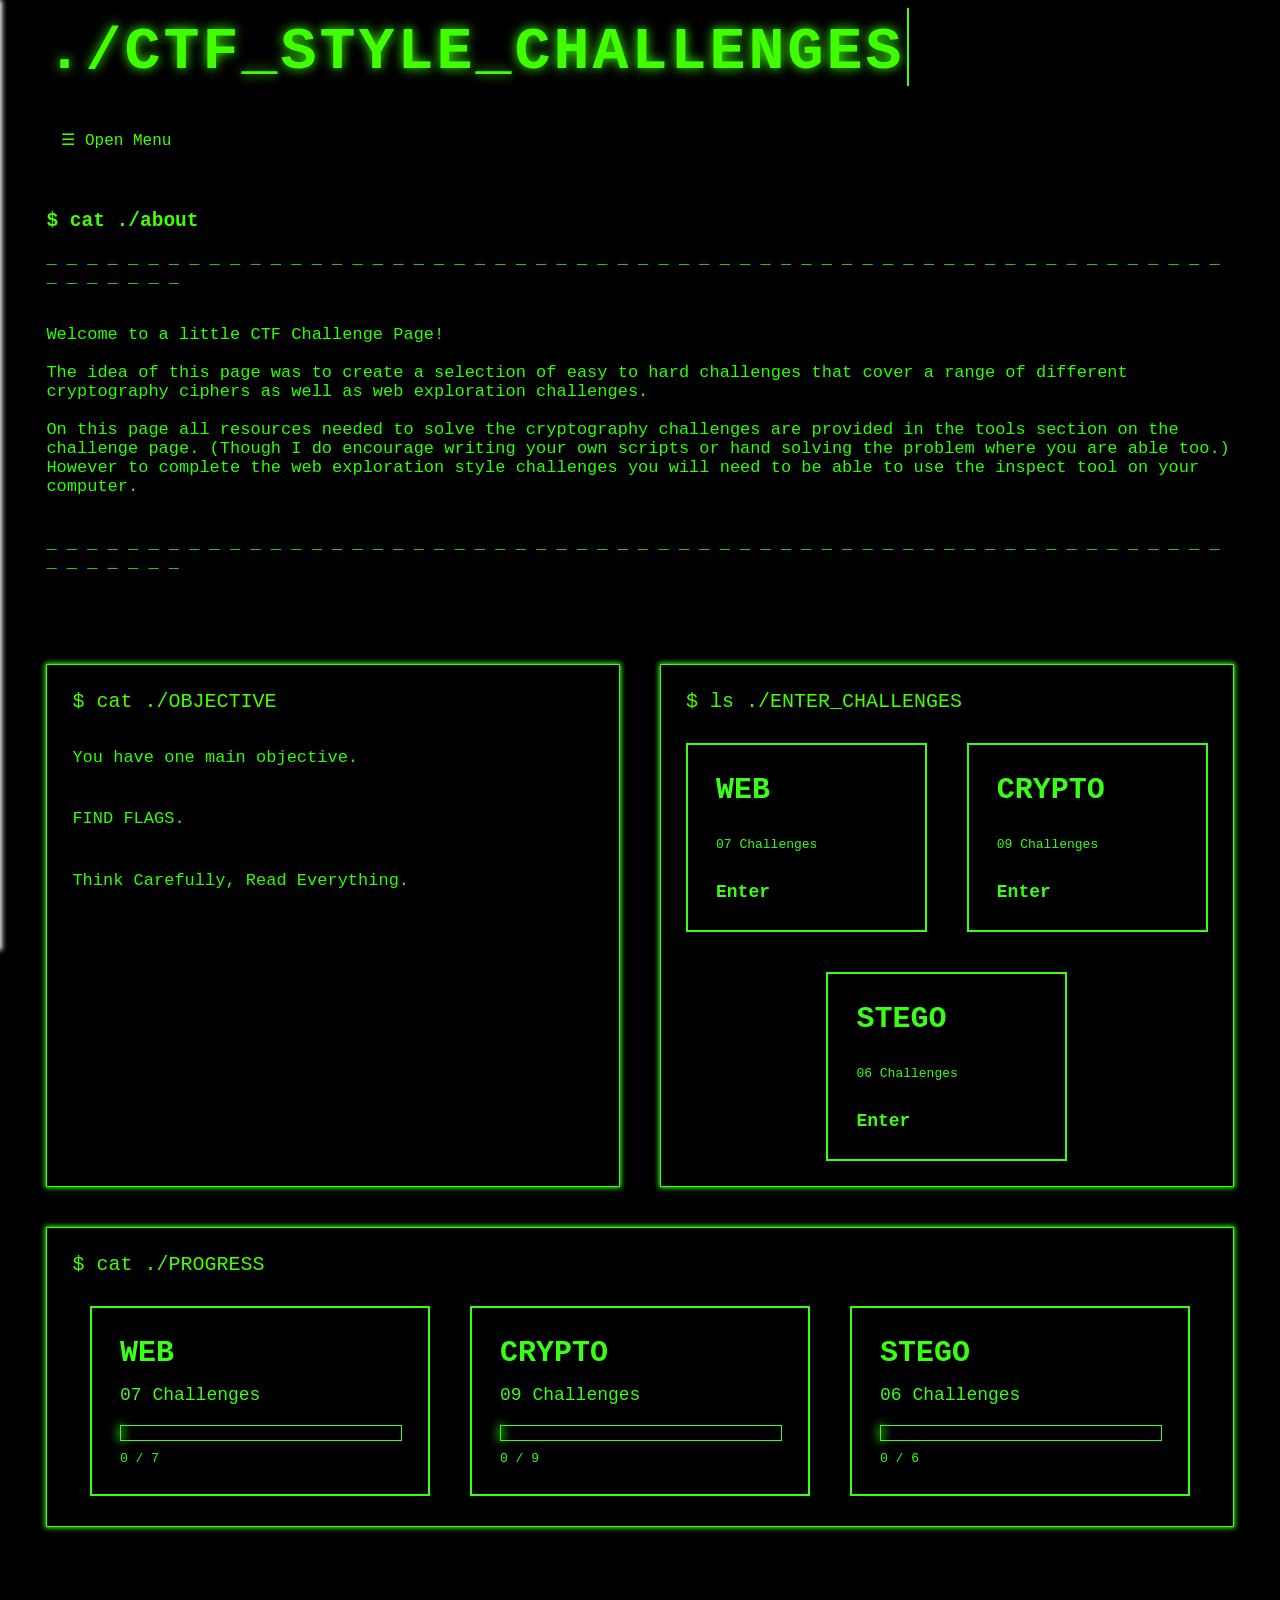
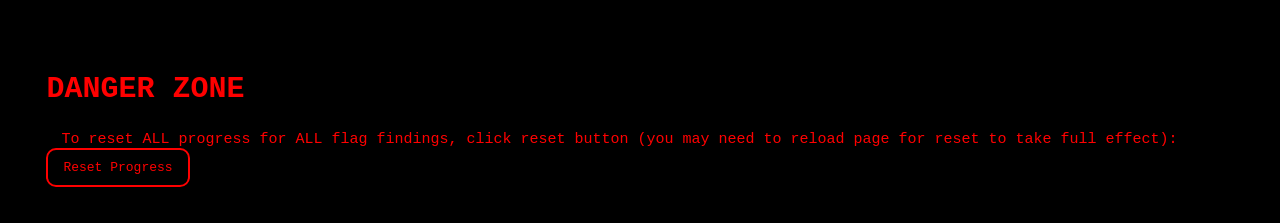
<file: index.html>
<code>
<!doctype html>
<html lang="en">


<head> 
<title>Home</title>
<link rel="stylesheet" href="styles/style.css">
<script src="allJS/webchal.js" defer></script> 
<script src="allJS/progress.js" defer></script>
<meta name="view-transition" content="same-origin">

</head>

<header>
<div class = "typewriter-container">
<h1 style="padding-top: 10px;" class="typewriter-text">./CTF_STYLE_CHALLENGES</h1>
</div><br><br>
<button id="menu-btn" class="menu-btn">&#9776; Open Menu</button>
<br><br>
<nav id="sidebar" class="sidebar">
<div class="sidebar-links">
<a href="javascript:void(0)" class="closebtn" id="close-btn">&times;</a>
<a href="index.html">cd Home</a>
<a href="crypChal.html"> cd Crypto_Challenges</a>
<a href="webChal.html"> cd Web_Challenges</a>
<a href="picChal.html"> cd Stego_Challenges</a>
<a href="answers.html">cd Answers</a>
</div>

</header>



<body>
<h2>$ cat ./about</h2>
<p class="intro">
    _ _ _ _ _ _ _ _ _ _ _ _ _ _ _ _ _ _ _ _ _ _ _ _ _ _ _ 
    _ _ _ _ _ _ _ _ _ _ _ _ _ _ _ _ _ _ _ _ _ _ _ _ _ _ _ 
    _ _ _ _ _ _ _ _ _ _ _  <br><br><br>
    Welcome to a little CTF Challenge Page!<br><br>
    The idea of this page was to create a selection 
    of easy to hard challenges that cover a range of different
    cryptography ciphers as well as web exploration challenges.
<br><br>
    On this page all resources needed to solve the cryptography 
    challenges are provided in the tools section on the challenge page.
    (Though I do encourage writing your own scripts or hand solving the problem
    where you are able too.)
    However to complete the web exploration style challenges you 
    will need to be able to use the inspect tool on your computer. 
<br><br><br>_ _ _ _ _ _ _ _ _ _ _ _ _ _ _ _ _ _ _ _ _ _ _ _ _ _ _ 
    _ _ _ _ _ _ _ _ _ _ _ _ _ _ _ _ _ _ _ _ _ _ _ _ _ _ _ 
    _ _ _ _ _ _ _ _ _ _ _  
</p>
<br>

<div class="dashboard">
<div class="terminal-container objective-container">

    <div class="terminal-header">
            $ cat ./OBJECTIVE
    </div>

        <div class="terminal-content">
            <p>You have one main objective.<br><br>FIND FLAGS.<br><br>Think Carefully, Read Everything. 
            </p>
    </div>


</div>

<div class="terminal-container challenge-container">

    <div class="terminal-header">
            $ ls ./ENTER_CHALLENGES
    </div>

        <div class="challenge-grid">
            <a href="webChal.html" class="challenge-card web-card">
                <div class="challenge-title">WEB</div><br>
                <div class="chal-info">07 Challenges</div><br><br>
                <div class="enter-button">Enter</div>
                </a>
            <a href="crypChal.html" class="challenge-card crypto-card">
                <div class="challenge-title">CRYPTO</div><br>
                <div class="chal-info">09 Challenges</div><br><br>
                <div class="enter-button">Enter</div>
                </a>
            <a href="picChal.html" class="challenge-card stego-card">
                <div class="challenge-title">STEGO</div><br>
                <div class="chal-info">06 Challenges</div><br><br>
                <div class="enter-button">Enter</div>
                </a>
        </div>

</div>
<div class="terminal-container progress-container">

    <div class="terminal-header">
            $ cat ./PROGRESS
    </div>

<div class="challenge-grid2">
        <a href="webChal.html" class="challenge-card">
            <div class="challenge-title">WEB</div>
            <div class="challenge-info">
                07 Challenges
            </div>
            <div class="progress-bar">
                <div class="progress-fill web-progress"></div>
            </div>
            <div class="web-progress-text" id="web-progress-text">
                0 / 7
            </div>
        </a>
        <a href="crypChal.html" class="challenge-card">
            <div class="challenge-title">CRYPTO</div>
            <div class="challenge-info">
                09 Challenges
            </div>
            <div class="progress-bar">
                <div class="progress-fill crypto-progress"></div>
            </div>
            <div class="crypto-progress-text" id="crypto-progress-text">
                0 / 9
            </div>
        </a>

        <a href="picChal.html" class="challenge-card">
            <div class="challenge-title">STEGO</div>
            <div class="challenge-info">
                06 Challenges
            </div>
            <div class="progress-bar">
                <div class="progress-fill stego-progress"></div>
            </div>
            <div class="stego-progress-text" id="setgo-progress-text">
                0 / 6
            </div>
        </a>
        </div>


</div>
</div>




<br><br><br><br>

<h2 class="DANGER">DANGER ZONE</h2>
<h class="DANGER-description">&emsp;To reset ALL progress for ALL flag findings, click reset button (you may need
    to reload page for reset to take full effect):</h>
<button id="reset-progress" class="reset-progress-btn">Reset Progress</button>



</html>
</code>
</file>
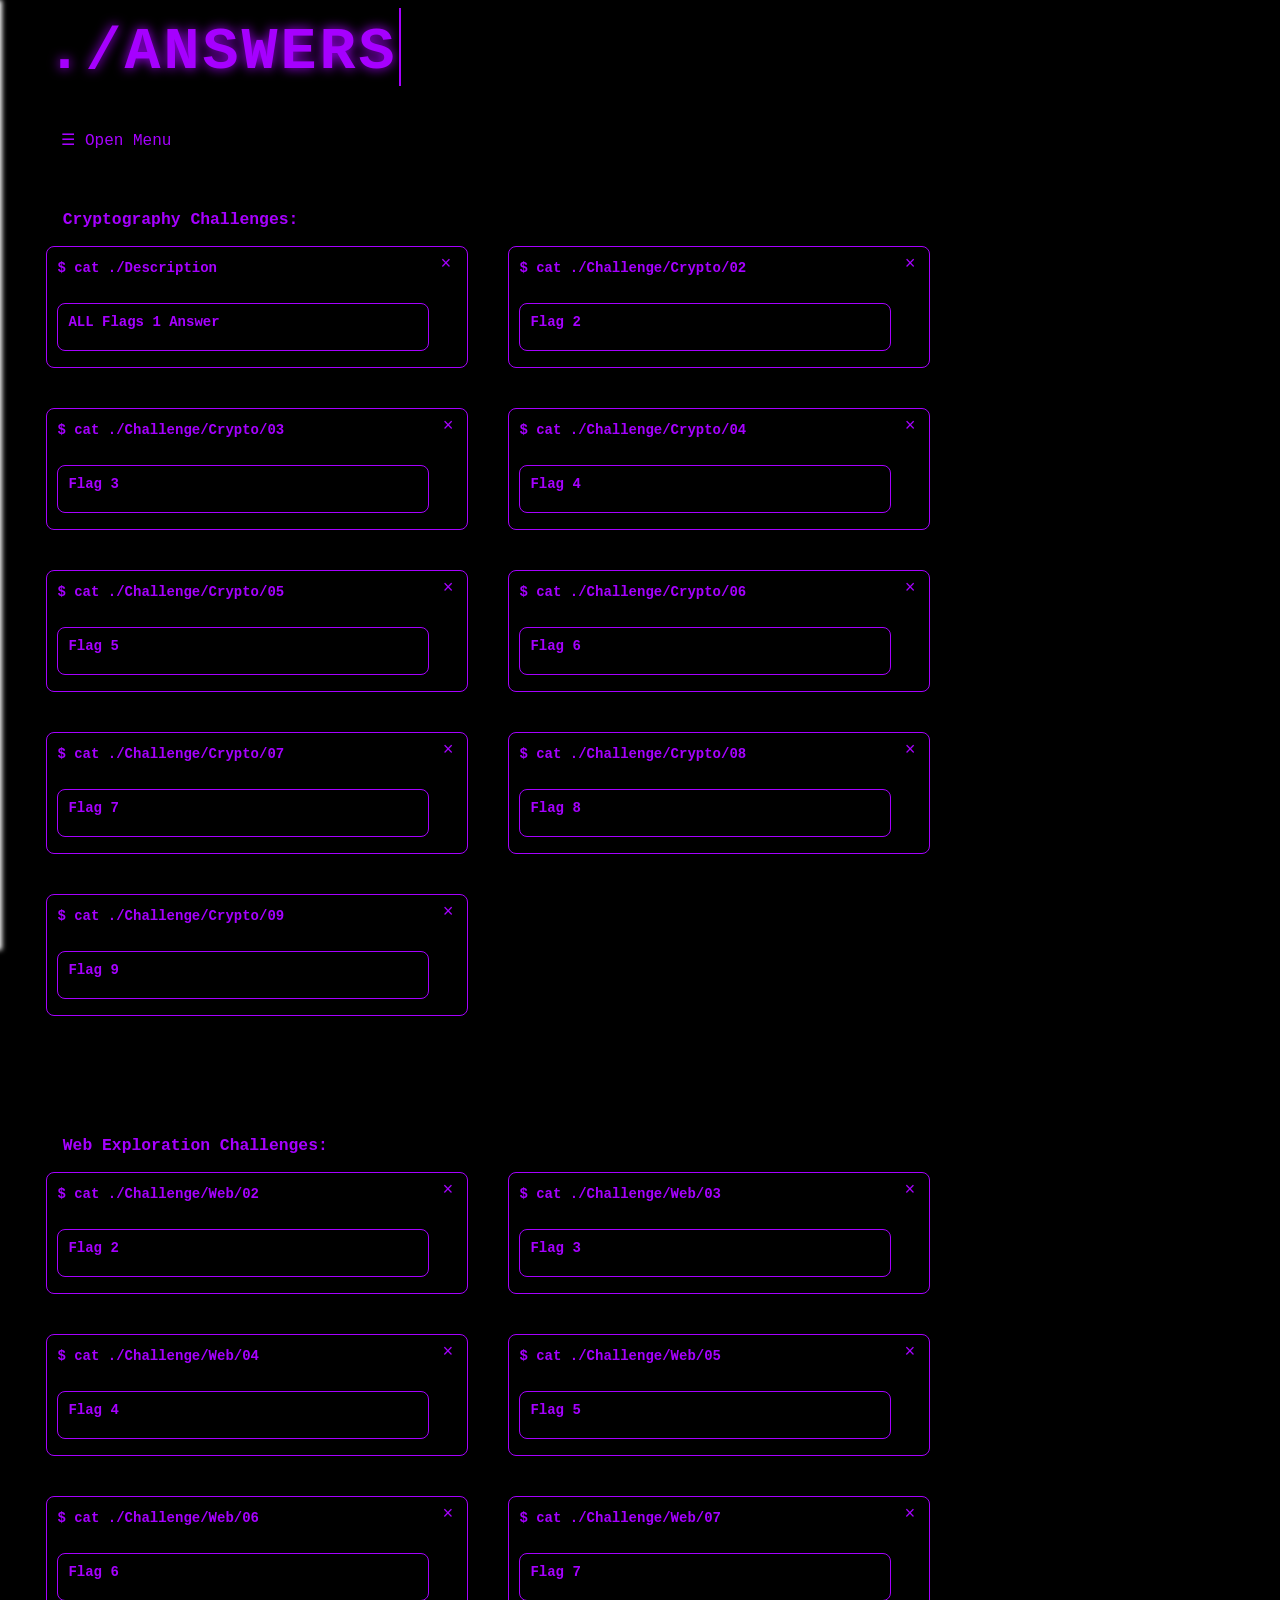
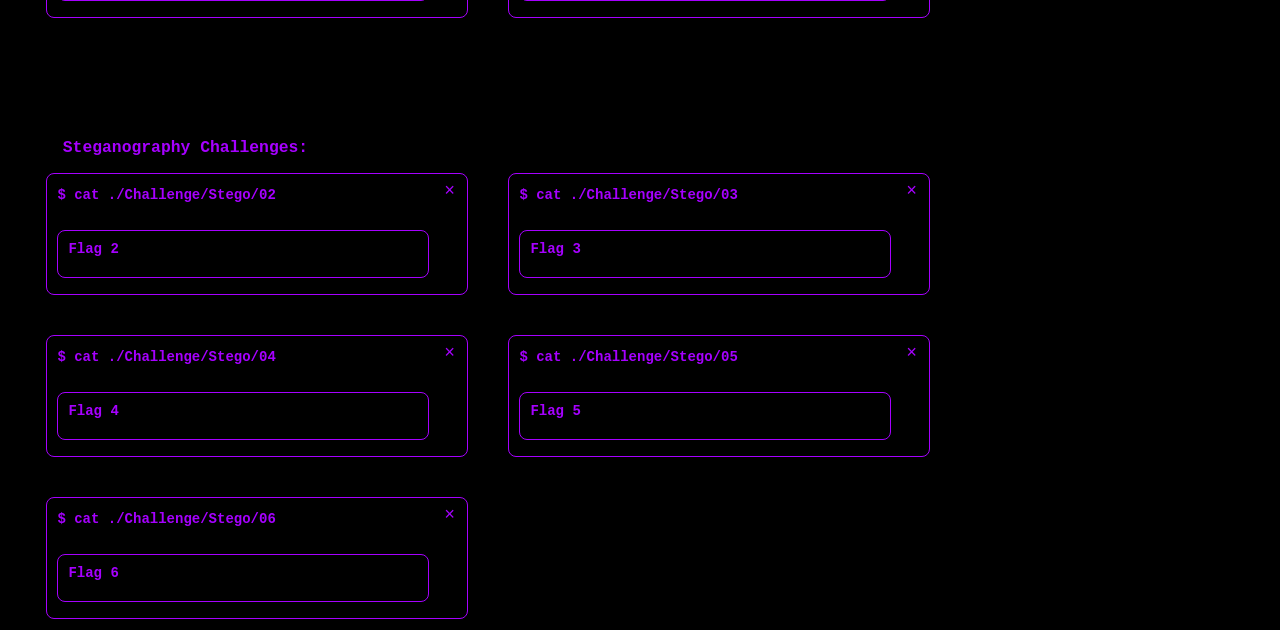
<file: answers.html>
<code>
<!doctype html>
<html lang="en">


<head>
<title>Answers</title>
<link rel="stylesheet" href="styles/style4.css">
<script src="allJS/progress.js"></script>
<script src="allJS/crypchal.js" defer></script>

<meta name="view-transition" content="same-origin">

</head>

<header>
<div class = "typewriter-container">
<h1 style="padding-top: 10px;" class="typewriter-text">./ANSWERS</h1>
</div><br><br>
<button id="menu-btn" class="menu-btn">&#9776; Open Menu</button>

<br><br>
<nav id="sidebar" class="sidebar">
<div class="sidebar-links">
<a href="javascript:void(0)" class="closebtn" id="close-btn">&times;</a>
<a href="index.html">cd Home</a>
<a href="crypChal.html"> cd Crypto_Challenges</a>
<a href="webChal.html"> cd Web_Challenges</a>
<a href="picChal.html"> cd Stego_Challenges</a>
<a href="answers.html">cd Answers</a>
</div>


</header>


<body>
    <h3>&emsp;Cryptography Challenges:</h3>
<dev>
<div class="container">
    <div class="tester" onclick="toggleOn(this, event)">
        <span class="Preview">$ cat ./Description</span>
        <a href="#" onclick="toggleOff(this, event); return false" class="close-btn">&times;</a>
        <p class="inner">
            These have all the answers for all challenges through the page. These are not
            full in depth explanations but quick steps for solving each problem.
            This could be in form of command or quick small explanation. 
        </p>
        <br>
        <div class="tester2" onclick="toggleOn2(this, event)">
            <span class="Preview">ALL Flags 1 Answer</span>
                <p class="inner-hint">ctf{Gr3@t_j06_y0U_f0u^d_the_f!rst_0ne}</p>
        </div>
    </div>


   


    <div class="tester" onclick= "toggleOn(this, event)" >
        <span class="Preview">$ cat ./Challenge/Crypto/02</span>
        <a href="#" onclick="toggleOff(this, event); return false" class="close-btn2">&times;</a>
        <p class="inner">You can either use Cyber Chef to decode it or use command: <br><br>
            echo "[encoded base64]" | base64 -d
        </p>
        <br>
            <div class="tester2" onclick="toggleOn2(this, event)">
                    <span class="Preview">Flag 2</span>
                    <p class="inner-hint">ctf{7h3_b@s!cs_of_b@se64}</p>
            </div>

    </div>

    


    <div class="tester" onclick="toggleOn(this, event)">
        <span class="Preview">$ cat ./Challenge/Crypto/03</span>
        <a href="#" onclick="toggleOff(this, event); return false" class="close-btn2">&times;</a>
        <p class="inner">Using the hint or recognising halfway shift also known as Rot13. Either decode by hand
            or using a site such as Cyber Chef to decode it. 
        </p>
        <br>
            <div class="tester2" onclick="toggleOn2(this, event)">
                    <span class="Preview">Flag 3</span>
                    <p class="inner-hint">ctf{y0ur_f!rst_ROTthirteen_pr0blem}</p>
            </div>
    </div>
    
    <div class="tester" onclick="toggleOn(this, event)">
        <span class="Preview">$ cat ./Challenge/Crypto/04</span>
        <a href="#" onclick="toggleOff(this, event); return false" class="close-btn2">&times;</a>
        <p class="inner">Using Cyber Chef to decode this one. The order of decoding is: 
            From binary, From Base32, From Octal, From Hex, From Base64 </p>
        <br>
            <div class="tester2" onclick="toggleOn2(this, event)">
                    <span class="Preview">Flag 4</span>
                    <p class="inner-hint">ctf{@LwayS_n33d_a_c0mb0_!n_th3r3}</p>
            </div>
    </div>

    <div class="tester" onclick="toggleOn(this, event)">
        <span class="Preview">$ cat ./Challenge/Crypto/05</span>
        <a href="#" onclick="toggleOff(this, event); return false" class="close-btn2">&times;</a>
        <p class="inner">Similar to challenge 3, but this one has a shift of 12, known as a caesar cipher.
             You can either decrypt by hand, write script, or use the Cryptii or Boxentriq tool. 
        </p>
        <br>
            <div class="tester2" onclick="toggleOn2(this, event)">
                    <span class="Preview">Flag 5</span>
                    <p class="inner-hint">ctf{gotta_love_a_good_Caesar_salad}</p>
            </div>
    </div>


    <div class="tester" onclick="toggleOn(this, event)">
        <span class="Preview">$ cat ./Challenge/Crypto/06</span>
        <a href="#" onclick="toggleOff(this, event); return false" class="close-btn2">&times;</a>
        <p class="inner">Using the hint you could have looked up what Vigenère is which you would have noticed 
            is a kind of cipher. Then you may have learnt or known that you need a key for this kind of cipher.
            From the hint, you could have guess the key was "weird" due to the asterisk around it. You could have 
            used the Cryptii or Boxentriq tool, done by hand, or write a script to decode this.
        </p>
        <br>
            <div class="tester2" onclick="toggleOn2(this, event)">
                    <span class="Preview">Flag 6</span>
                    <p class="inner-hint">ctf{hmm_this_is_a_new_one_even_for_me!}</p>
            </div>
    </div>

    <div class="tester" onclick="toggleOn(this, event)">
        <span class="Preview">$ cat ./Challenge/Crypto/07</span>
        <a href="#" onclick="toggleOff(this, event); return false" class="close-btn2">&times;</a>
        <p class="inner">This was a little bit more obscure, but after reading or through trial and error you could find
            out that this style with 'a' and 'b' is a Affine cipher. Then covert letters to numbers (A=0, Z=25),
            find the modular inverse ((a*a^{-1})(mod26) = 1 ), apply decryption formula (P = a^{-1}*(C - b)(mod26)), and 
            lastly covert numbers back to letters. If you don't want to do all that you could use the Cryptii or Boxentriq tool.
            Then just wrap your answer in ctf{}. 
        </p>
        <br>
            <div class="tester2" onclick="toggleOn2(this, event)">
                    <span class="Preview">Flag 7</span>
                    <p class="inner-hint">ctf{a_little_math_never_hurt_nobody}</p>
            </div>
    </div>

    <div class="tester" onclick="toggleOn(this, event)">
        <span class="Preview">$ cat ./Challenge/Crypto/08</span>
        <a href="#" onclick="toggleOff(this, event); return false" class="close-btn2">&times;</a>
        <p class="inner">Once again more of an obscure hint and cipher. This is a Playfair cipher.
            To solve this playfair cipher you first want to make the 5*5 grid replacing the first letters
            with the key words, then filling the rest of the grid with the rest of the alphabet combining I and J 
            to fit 25 letters. You would then want to split the cipher text into pairings. Apply the main rules of the cipher.
            Or you could use the Boxentriq tool. 
        </p>
        <br>
            <div class="tester2" onclick="toggleOn2(this, event)">
                    <span class="Preview">Flag 8</span>
                    <p class="inner-hint">ctf{fun_times_we_are_having}</p>
            </div>
    </div>


     <div class="tester" onclick="toggleOn(this, event)">
        <span class="Preview">$ cat ./Challenge/Crypto/09</span>
        <a href="#" onclick="toggleOff(this, event); return false" class="close-btn2">&times;</a>
        <p class="inner"><a href="other/Chal9_answer.html" target="_blank">Click Here To Open The Challenge Answer</a> 
        </p>
        <br>
            <div class="tester2" onclick="toggleOn2(this, event)">
                    <span class="Preview">Flag 9</span>
                    <p class="inner-hint">ctf{numbers_always_come_back_to_numbers}</p>
            </div>
    </div>


 </div>
 
 <p class="hmm"></p>
<h3>&emsp;Web Exploration Challenges:</h3>
<div class="container">
    <div class="tester" onclick= "toggleOn(this, event)" >
        <span class="Preview">$ cat ./Challenge/Web/02</span>
        <a href="#" onclick="toggleOff(this, event); return false" class="close-btn3">&times;</a>
        <p class="inner">You are able to find this flag by inspecting the page and finding a comment in 
            the html code.
        </p>
        <br>
            <div class="tester2" onclick="toggleOn2(this, event)">
                    <span class="Preview">Flag 2</span>
                    <p class="inner-hint">ctf{just_ch3ck!ng_7he_c0d3?}</p>
            </div>

    </div>
    <div class="tester" onclick="toggleOn(this, event)">
        <span class="Preview">$ cat ./Challenge/Web/03</span>
        <a href="#" onclick="toggleOff(this, event); return false" class="close-btn3">&times;</a>
        <p class="inner">You are able to find this flag but using the inspect tool, going across
            to the Application tab, and looking at the cookies for the website.
        </p>
        <br>
            <div class="tester2" onclick="toggleOn2(this, event)">
                    <span class="Preview">Flag 3</span>
                    <p class="inner-hint">ctf{Th3_c00k!3_m0^st3r}</p>
            </div>
    </div>
    
    <div class="tester" onclick="toggleOn(this, event)">
        <span class="Preview">$ cat ./Challenge/Web/04</span>
        <a href="#" onclick="toggleOff(this, event); return false" class="close-btn3">&times;</a>
        <p class="inner">To find the flag you first need to find what you want to change the URL too.
            To do this use the inspect tool and find the "NOTE TO SELF" comment in the html near the side bar. 
            This will inform you about a missing "page.html", then you just need to change URL by deleting
            webChal.html and changing it to page.html. Then explore the new page, when looking for on normal page
            you may notice your pointer change to an I-beam informing you there is text. Then you can just highlight
            the black text to find the flag. 
        </p>
        <br>
            <div class="tester2" onclick="toggleOn2(this, event)">
                    <span class="Preview">Flag 4</span>
                    <p class="inner-hint">ctf{Highlighting?_Really?_basic_finds}</p>
            </div>
    </div>

    <div class="tester" onclick="toggleOn(this, event)">
        <span class="Preview">$ cat ./Challenge/Web/05</span>
        <a href="#" onclick="toggleOff(this, event); return false" class="close-btn3">&times;</a>
        <p class="inner"> You can find this flag by hunting through all the pages CSS code looking for 
            a comment. After looking around the different pages, you will find a comment inside the 
        CSS code that is attached to the answer to a challenge in the future. The CSS page where you can 
        find the flag beingChallenge 6 for the web exploration page</p>
        <br>
            <div class="tester2" onclick="toggleOn2(this, event)">
                    <span class="Preview">Flag 5</span>
                    <p class="inner-hint">ctf{run@way_f1ag_th!s_0ne_is}</p>
            </div>
    </div>


    <div class="tester" onclick="toggleOn(this, event)">
        <span class="Preview">$ cat ./Challenge/Web/06</span>
        <a href="#" onclick="toggleOff(this, event); return false" class="close-btn3">&times;</a>
        <p class="inner">To solve this challenge you would have need to spend some time testing with names and 
            passwords to recognise the pattern. You would realise it is only checking the password of the username Ellie, and 
            seeing if the admin permission is true or not. To solve this challenge all you need to do is put in the 
            name Ellie into the username section, then in the password section put "username=Ellie&admin=true". This will 
            allow you to login and get to the flag. 
        </p>
        <br>
            <div class="tester2" onclick="toggleOn2(this, event)">
                    <span class="Preview">Flag 6</span>
                    <p class="inner-hint">ctf{0ne_s!mple_ch@nge_against_w3ak_c0d3}</p>
            </div>
    </div>

    <div class="tester" onclick="toggleOn(this, event)">
        <span class="Preview">$ cat ./Challenge/Web/07</span>
        <a href="#" onclick="toggleOff(this, event); return false" class="close-btn3">&times;</a>
        <p class="inner"><a href="other/Chal7_answer.html" target="_blank">Click Here To Open The Challenge Answer</a> 
        </p>
        <br>
            <div class="tester2" onclick="toggleOn2(this, event)">
                    <span class="Preview">Flag 7</span>
                    <p class="inner-hint">ctf{th3_h3ad3r_w@s_m!ss!ng}</p>
            </div>
    </div>


    </div>
</div>







 </div>
 
 <p class="hmm"></p>
<h3>&emsp;Steganography Challenges:</h3>
<div class="container">
    <div class="tester" onclick= "toggleOn(this, event)" >
        <span class="Preview">$ cat ./Challenge/Stego/02</span>
        <a href="#" onclick="toggleOff(this, event); return false" class="close-btn4">&times;</a>
        <p class="inner">You are able to find this by using the 'cat' command to see the end trails of the 
            image.
        </p>
        <br>
            <div class="tester2" onclick="toggleOn2(this, event)">
                    <span class="Preview">Flag 2</span>
                    <p class="inner-hint">ctf{@lw@ys_cat_s0meth!ng}</p>
            </div>

    </div>
    <div class="tester" onclick="toggleOn(this, event)">
        <span class="Preview">$ cat ./Challenge/Stego/03</span>
        <a href="#" onclick="toggleOff(this, event); return false" class="close-btn4">&times;</a>
        <p class="inner">By using the 'exiftool' command you are able to read though the information of the file 
            to then get the flag.
        </p>
        <br>
            <div class="tester2" onclick="toggleOn2(this, event)">
                    <span class="Preview">Flag 3</span>
                    <p class="inner-hint">ctf{th3_stArt_of_eXift00l}</p>
            </div>
    </div>
    
    <div class="tester" onclick="toggleOn(this, event)">
        <span class="Preview">$ cat ./Challenge/Stego/04</span>
        <a href="#" onclick="toggleOff(this, event); return false" class="close-btn4">&times;</a>
        <p class="inner">This one is similar to the last challenge. However to solve this challenge in the most
            efficient way you need to use the 'exiftool' command followed by the 'grep' command. This would look like
            'exiftool filename | grep "ctf"'
        </p>
        <br>
            <div class="tester2" onclick="toggleOn2(this, event)">
                    <span class="Preview">Flag 4</span>
                    <p class="inner-hint">ctf{0h_look_you_fouNd_!}</p>
            </div>
    </div>

    <div class="tester" onclick="toggleOn(this, event)">
        <span class="Preview">$ cat ./Challenge/Stego/05</span>
        <a href="#" onclick="toggleOff(this, event); return false" class="close-btn4">&times;</a>
        <p class="inner">By using the 'exiftool' and reading the meta data you are given the coordinates in
        DMS (Degrees, Minutes, Seconds) form. However the question asks you to give them in Decimal Degrees form. 
        To accomplish this through the commands you have to use the '-GPSPosition' as part of the 'exiftool' command.
        The final command being 'exiftool filename -GPSPosition -n'.
         </p>
        <br>
            <div class="tester2" onclick="toggleOn2(this, event)">
                    <span class="Preview">Flag 5</span>
                    <p class="inner-hint">ctf{51.4102777777778 -1.78888888888889}</p>
            </div>
    </div>


    <div class="tester" onclick="toggleOn(this, event)">
        <span class="Preview">$ cat ./Challenge/Stego/06</span>
        <a href="#" onclick="toggleOff(this, event); return false" class="close-btn4">&times;</a>
        <p class="inner"> This challenge has a couple of layers. First thing first, you use the
            'binwalk' command on the file. After using the 'binwalk' command and seeing there is a zip file 
            appended inside the image, you would then want to extract the file. The command for that is 
            'dd if=filename of=newfilename.zip bs=519252 skip=1'. You then unzip the zip file to get the new file. 
            With this file you can use the 'strings' command on to get the final flag. 
        </p>
        <br>
            <div class="tester2" onclick="toggleOn2(this, event)">
                    <span class="Preview">Flag 6</span>
                    <p class="inner-hint">ctf{str1ngs_f1nds_th3_h1dd3n_m3ssag3}</p>
            </div>
    </div>

    </div>
</div>

 </dev>
</body>

</html>
</code>
</file>
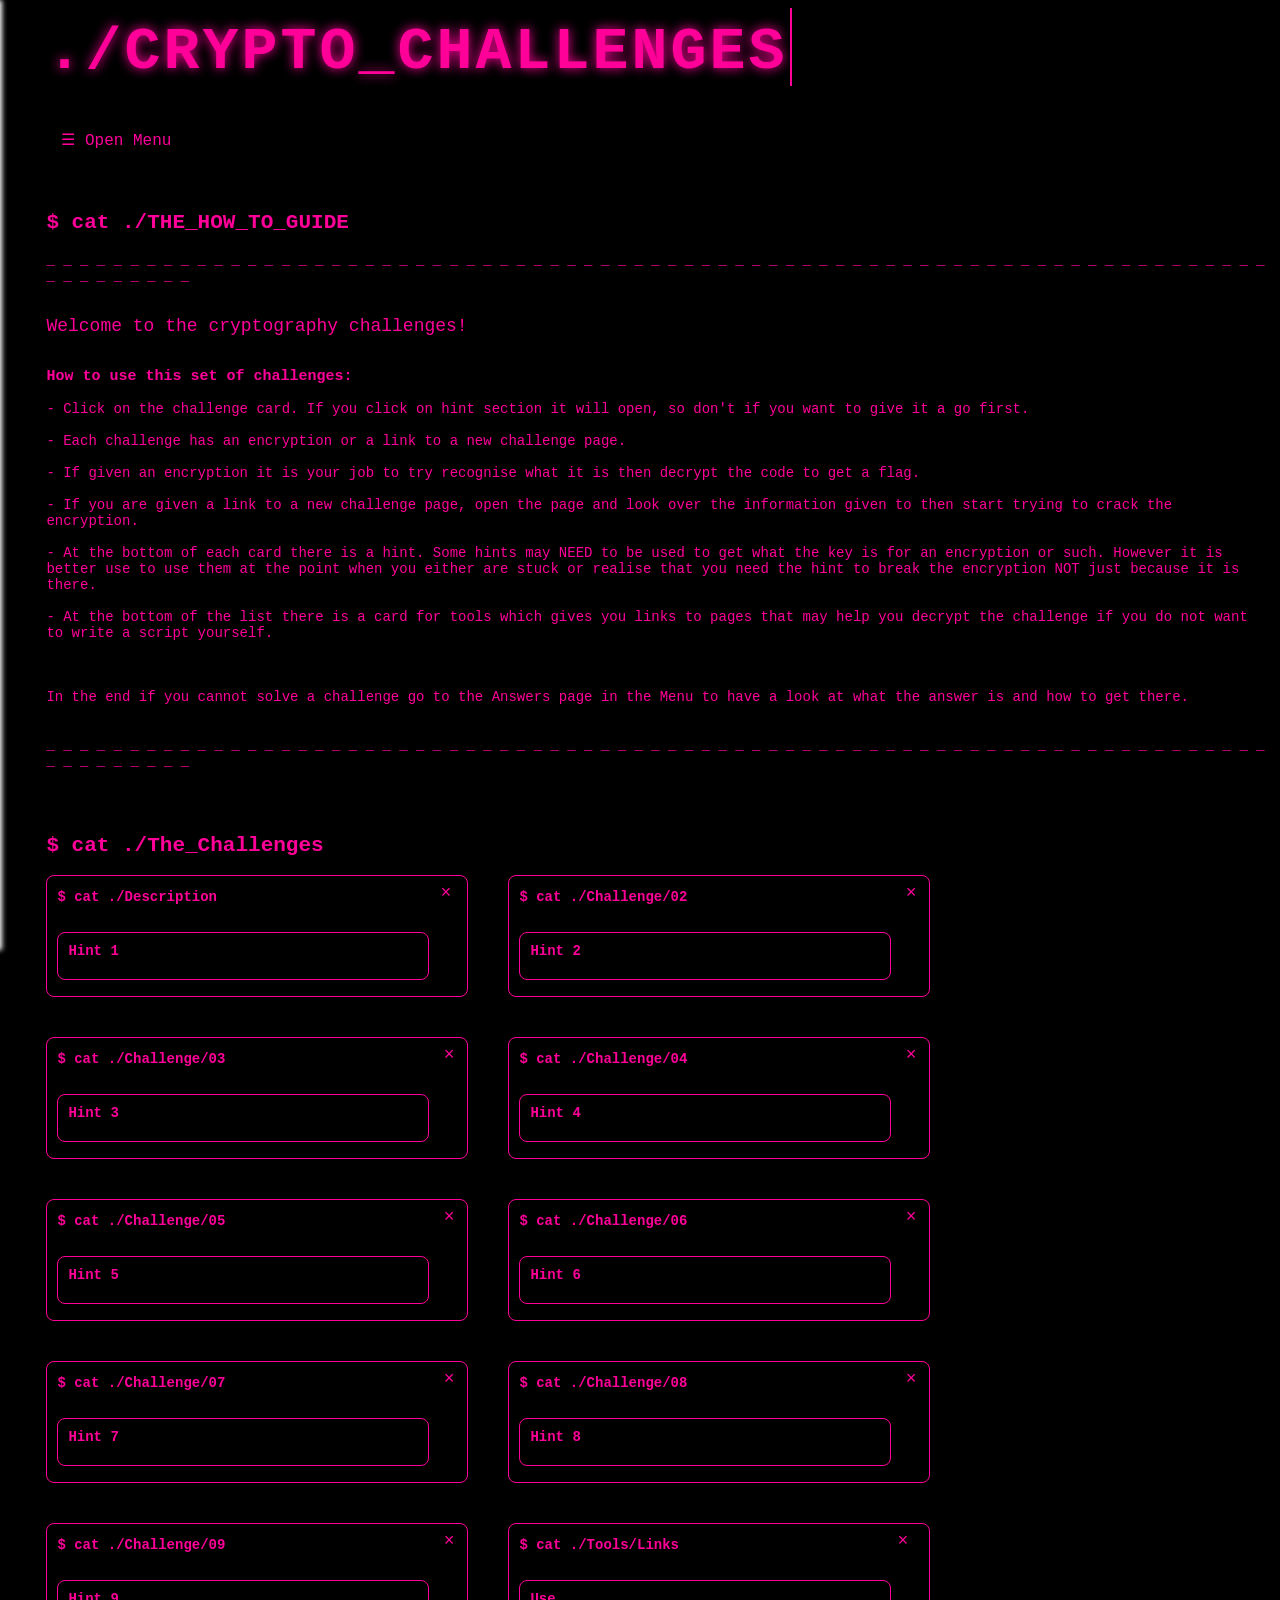
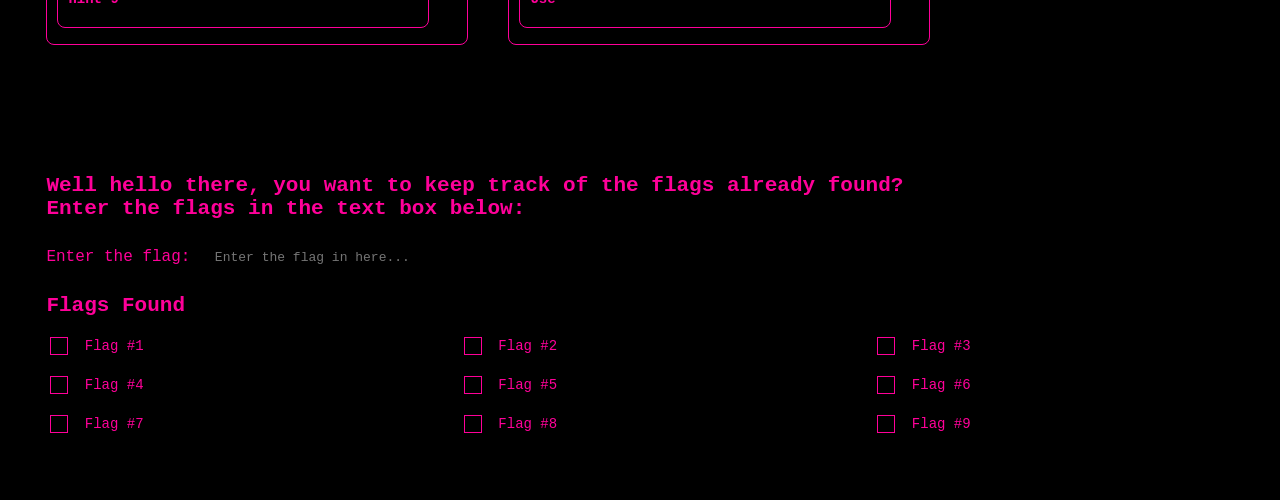
<file: crypChal.html>
<code>
<!doctype html>
<html lang="en">


<head>
<title>TheCryptoOnes</title>
<link rel="stylesheet" href="styles/style2.css">
<script src="allJS/progress.js"></script>
<script src="allJS/crypchal.js" defer></script>
<meta name="view-transition" content="same-origin">
</head>

<header>
<div class = "typewriter-container">
<h1 style="padding-top: 10px;" class="typewriter-text">./CRYPTO_CHALLENGES</h1>
</div><br><br>
<button id="menu-btn" class="menu-btn">&#9776; Open Menu</button>

<br><br>
<nav id="sidebar" class="sidebar">
<div class="sidebar-links">
<a href="javascript:void(0)" class="closebtn" id="close-btn">&times;</a>
<a href="index.html">cd Home</a>
<a href="crypChal.html"> cd Crypto_Challenges</a>
<a href="webChal.html"> cd Web_Challenges</a>
<a href="picChal.html"> cd Stego_Challenges</a>
<a href="answers.html">cd Answers</a>
</div>
</header>








<body>
<h2>$ cat ./THE_HOW_TO_GUIDE</h2>
<p class="intro">
    _ _ _ _ _ _ _ _ _ _ _ _ _ _ _ _ _ _ _ _ _ _ _ _ _ _ _ 
    _ _ _ _ _ _ _ _ _ _ _ _ _ _ _ _ _ _ _ _ _ _ _ _ _ _ _ 
    _ _ _ _ _ _ _ _ _ _ _ _ _ _ _ _ _ _ _ _ _ _ _ _ _ _ _ _ <br><br><br>
    <span style="font-size: 18px;">Welcome to the cryptography challenges!</span><br><br>

<br>
    <span style="font-size: 15px; font-weight: bold;" > How to use this set of challenges:</span>
<br><br>
    - Click on the challenge card. If you click on hint section it will open, so don't if you want to give it a go first. <br><br>
    - Each challenge has an encryption or a link to a new challenge page.<br><br>
    - If given an encryption it is your job to try recognise what it is then decrypt the code to get a flag. <br><br>
    - If you are given a link to a new challenge page, open the page and look over the information 
    given to then start trying to crack the encryption.<br><br>
    - At the bottom of each card there is a hint. Some hints may NEED to be used to get what the key is 
    for an encryption or such. However it is better use to use them at the point when you either are stuck 
    or realise that you need the hint to break the encryption NOT just because it is there. <br><br>
    - At the bottom of the list there is a card for tools which gives you links to pages that may help you decrypt 
    the challenge if you do not want to write a script yourself.<br>
    <br><br><br>

    In the end if you cannot solve a challenge go to the Answers page in the Menu to have a look 
    at what the answer is and how to get there. 

    
<br><br><br>_ _ _ _ _ _ _ _ _ _ _ _ _ _ _ _ _ _ _ _ _ _ _ _ _ _ _ 
    _ _ _ _ _ _ _ _ _ _ _ _ _ _ _ _ _ _ _ _ _ _ _ _ _ _ _ 
    _ _ _ _ _ _ _ _ _ _ _ _ _ _ _ _ _ _ _ _ _ _ _ _ _ _ _ _ <br><br><br><br> 
</p>

<dev>
    <h2>$ cat ./The_Challenges</h2>
<div class="container">
    <div class="tester" onclick="toggleOn(this, event)">
        <span class="Preview"> $ cat ./Description</span>
        <a href="#" onclick="toggleOff(this, event); return false" class="close-btn">&times;</a>
        <p class="inner">
            For this set of challenges they will cover a range of different 
            Cryptography problems. Do your best to find all the flags! <br><br>
            Reminder: You have to close the challenges though 'x' button, 
            but you can click anywhere on hints to close them.
            <br><br>
            Anyway here first flag: ctf{Gr3@t_j06_y0U_f0u^d_the_f!rst_0ne}.
        </p>
        <br>
        <div class="tester2" onclick="toggleOn2(this, event)">
            <span class="Preview">Hint 1</span>
                <p class="inner-hint">Flag One is in the description... you should already have it. Judging if you don't....</p>
        </div>
    </div>


   


    <div class="tester" onclick= "toggleOn(this, event)" >
        <span class="Preview">$ cat ./Challenge/02</span>
        <a href="#" onclick="toggleOff(this, event); return false" class="close-btn2">&times;</a>
        <p class="inner"> Y3RmezdoM19iQHMhY3Nfb2ZfYkBzZTY0fQ== 
        </p>
        <br>
            <div class="tester2" onclick="toggleOn2(this, event)">
                    <span class="Preview">Hint 2</span>
                    <p class="inner-hint"> Do you know base64? </p>
            </div>

    </div>

    


    <div class="tester" onclick="toggleOn(this, event)">
        <span class="Preview">$ cat ./Challenge/03</span>
        <a href="#" onclick="toggleOff(this, event); return false" class="close-btn2">&times;</a>
        <p class="inner">pgs{l0he_s!efg_EBGguvegrra_ce0oyrz}</p>
        <br>
            <div class="tester2" onclick="toggleOn2(this, event)">
                    <span class="Preview">Hint 3</span>
                    <p class="inner-hint">Sometimes going halfway is the solution. </p>
            </div>
    </div>
    
    <div class="tester" onclick="toggleOn(this, event)">
        <span class="Preview">$ cat ./Challenge/04</span>
        <a href="#" onclick="toggleOff(this, event); return false" class="close-btn2">&times;</a>
        <p class="inner"> <a href="other/Chal4.html" target="_blank">Click Here To Open The Challenge</a> </p>
        <br>
            <div class="tester2" onclick="toggleOn2(this, event)">
                    <span class="Preview">Hint 4</span>
                    <p class="inner-hint">You may need to use your given resources along with hex, binary, base64, base32, and Octal.</p>
            </div>
    </div>

    <div class="tester" onclick="toggleOn(this, event)">
        <span class="Preview">$ cat ./Challenge/05</span>
        <a href="#" onclick="toggleOff(this, event); return false" class="close-btn2">&times;</a>
        <p class="inner">ofr{saffm_xahq_m_saap_Omqemd_emxmp}</p>
        <br>
            <div class="tester2" onclick="toggleOn2(this, event)">
                    <span class="Preview">Hint 5</span>
                    <p class="inner-hint"> Caesar salad anyone?</p>
            </div>
    </div>


    <div class="tester" onclick="toggleOn(this, event)">
        <span class="Preview">$ cat ./Challenge/06</span>
        <a href="#" onclick="toggleOff(this, event); return false" class="close-btn2">&times;</a>
        <p class="inner">yxn{ypi_xpzv_ew_i_ehs_svv_hriv_wrn_qm!}</p>
        <br>
            <div class="tester2" onclick="toggleOn2(this, event)">
                    <span class="Preview">Hint 6</span>
                    <p class="inner-hint">Vigenère is such a *weird* word</p>
            </div> 
    </div>

    <div class="tester" onclick="toggleOn(this, event)">
        <span class="Preview">$ cat ./Challenge/07</span>
        <a href="#" onclick="toggleOff(this, event); return false" class="close-btn2">&times;</a>
        <p class="inner">l_gfaagv_plaw_yvsvi_wjia_yhuhmt<br><br>Wrap answer in ctf{}</p>
        <br>
            <div class="tester2" onclick="toggleOn2(this, event)">
                    <span class="Preview">Hint 7</span>
                    <p class="inner-hint">a = 9 <br> b = 11</p>
            </div>
    </div>

    <div class="tester" onclick="toggleOn(this, event)">
        <span class="Preview">$ cat ./Challenge/08</span>
        <a href="#" onclick="toggleOff(this, event); return false" class="close-btn2">&times;</a>
        <p class="inner">WZPNKGWDBFDQBDHXGPKU<br><br>Wrap answer in ctf{}, underscore between each word, and all lowercase.</p>
        <br>
            <div class="tester2" onclick="toggleOn2(this, event)">
                    <span class="Preview">Hint 8</span>
                    <p class="inner-hint"> Keyword is "shadow"</p>
            </div>
    </div>


     <div class="tester" onclick="toggleOn(this, event)">
        <span class="Preview">$ cat ./Challenge/09</span>
        <a href="#" onclick="toggleOff(this, event); return false" class="close-btn2">&times;</a>
        <p class="inner"><a href="other/Chal9.html" target="_blank">Click Here To Open The Challenge</a><br><br>Wrap answer in ctf{}</p>
        <br>
            <div class="tester2" onclick="toggleOn2(this, event)">
                    <span class="Preview">Hint 9</span>
                    <p class="inner-hint">Numbers huh? All info needed to start is provided.</p>
            </div>
    </div>

     <div class="tester" onclick="toggleOn(this, event)">
        <span class="Preview">$ cat ./Tools/Links</span>
        <a href="#" onclick="toggleOff(this, event); return false" class="close-btn2">&times;</a>
        <p class="inner"><a href="https://gchq.github.io/CyberChef/" target="_blank" >CyberChef</a>&emsp;
        <a href="https://cryptii.com/pipes/caesar-cipher/" target="_blank" >Cryptii</a>&emsp;
        <a href="https://www.boxentriq.com/ciphers/caesar-cipher" target="_blank" >Boxentriq</a></p>
        <br>
            <div class="tester2" onclick="toggleOn2(this, event)">
                    <span class="Preview">Use</span>
                    <p class="inner-hint">Use these links at will to help with any of the challenge above.</p>
            </div>
    </div>
</div>






<br><br><br><br><br><br><br>

 <h2>Well hello there, you want to keep track of the flags already found? <br> 
    Enter the flags in the text box below:</h2>
<label for="flag" class="thing">Enter the flag:</label>
<input id="flag" for="flag" type="text" class="flagTextBox" placeholder="Enter the flag in here...">
<p id="msg"></p>


<h2>Flags Found</h2>


<ul id="flagChecklist" class="flagChecklist" >
     <li>
        <input type="checkbox" id="crypt-flag1" data-category="crypt_flag" data-challenge-id="1">
        <label for="crypt-flag1">Flag #1</label>
        </li>
    <li>
        <input type="checkbox" id="crypt-flag2" data-category="crypt_flag" data-challenge-id="2">
        <label for="crypt-flag2">Flag #2</label>
    </li>
    <li>
        <input type="checkbox" id="crypt-flag3" data-category="crypt_flag" data-challenge-id="3">
        <label for="crypt-flag3">Flag #3</label>
    </li>
    <li>
        <input type="checkbox" id="crypt-flag4" data-category="crypt_flag"data-challenge-id="4">
        <label for="crypt-flag4">Flag #4</label>
    </li>
    <li>
        <input type="checkbox" id="crypt-flag5" data-category="crypt_flag" data-challenge-id="5">
        <label for="crypt-flag5">Flag #5</label>
    </li>
    <li>
        <input type="checkbox" id="crypt-flag6" data-category="crypt_flag" data-challenge-id="6">
        <label for="crypt-flag6">Flag #6</label>
    </li>
       <li>
        <input type="checkbox" id="crypt-flag7" data-category="crypt_flag" data-challenge-id="7">
        <label for="crypt-flag7">Flag #7</label>
    </li>
    <li>
        <input type="checkbox" id="crypt-flag8" data-category="crypt_flag" data-challenge-id="8">
        <label for="crypt-flag8">Flag #8</label>
    </li>
    <li>
        <input type="checkbox" id="crypt-flag9" data-category="crypt_flag" data-challenge-id="9">
        <label for="crypt-flag9">Flag #9</label>
    </li>

</ul>

<br> <br>



 </dev>
</body>

</html>
</code>
</file>
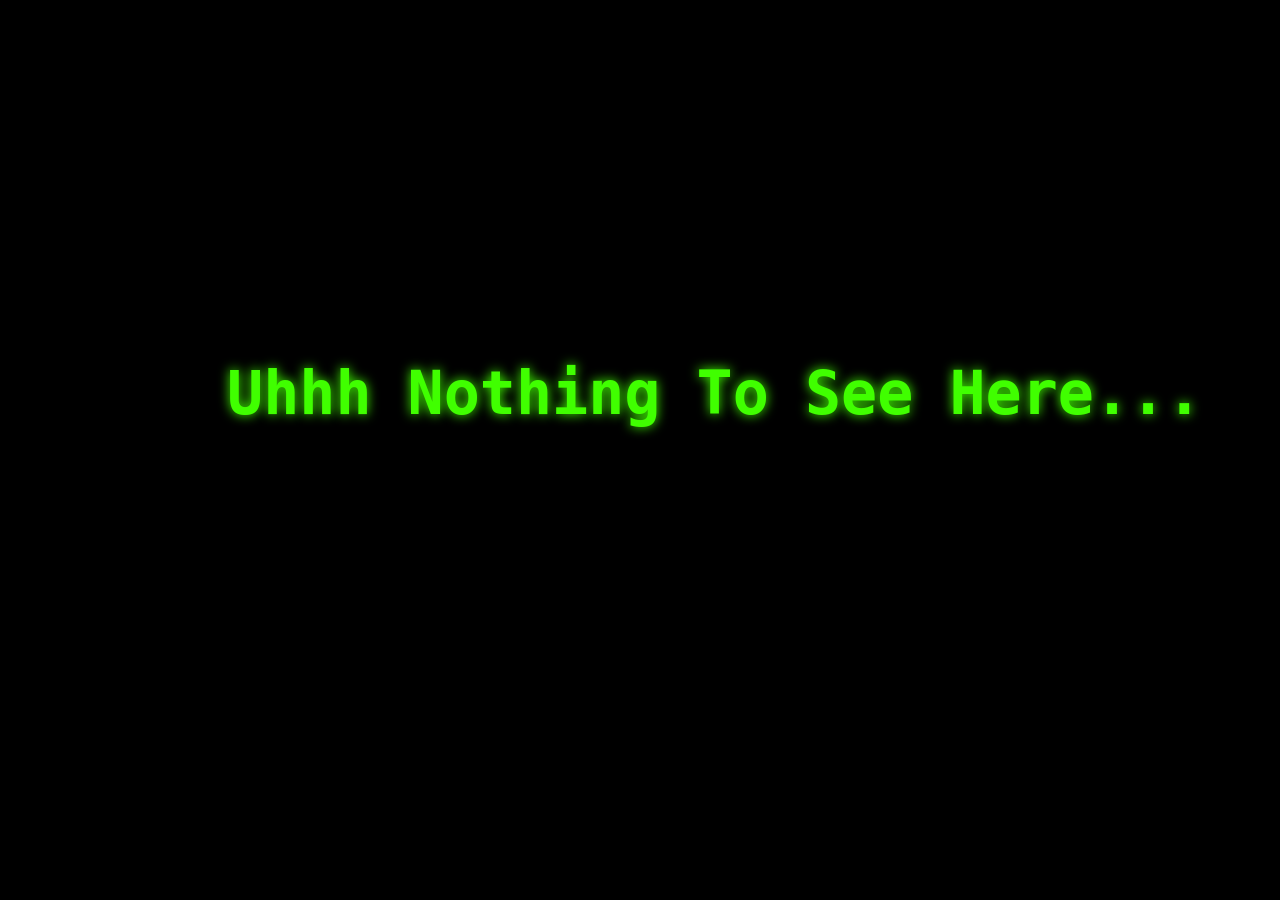
<file: page.html>
<code>
<!doctype html>
<html lang="en">


<head>
<title>thing</title>
<link rel="stylesheet" href="styles/style.css">
<meta name="view-transition" content="same-origin">

</head>

<header>
<h1><br><br><br><br><br>&emsp;&emsp;&emsp;&emsp;&emsp;Uhhh Nothing To See Here...</h1>

</header>

<body>
    <p class="hmm">Well uh this is awkward... guess you didn't pay attention to the BIG sign... well here is a flag
    for your efforts..... ctf{Highlighting?_Really?_basic_finds}
    <!--Would be kinda funny if you looked at the code instead of just using highlighting feature--> 
</p>

</body>



</html>
</code>
</file>
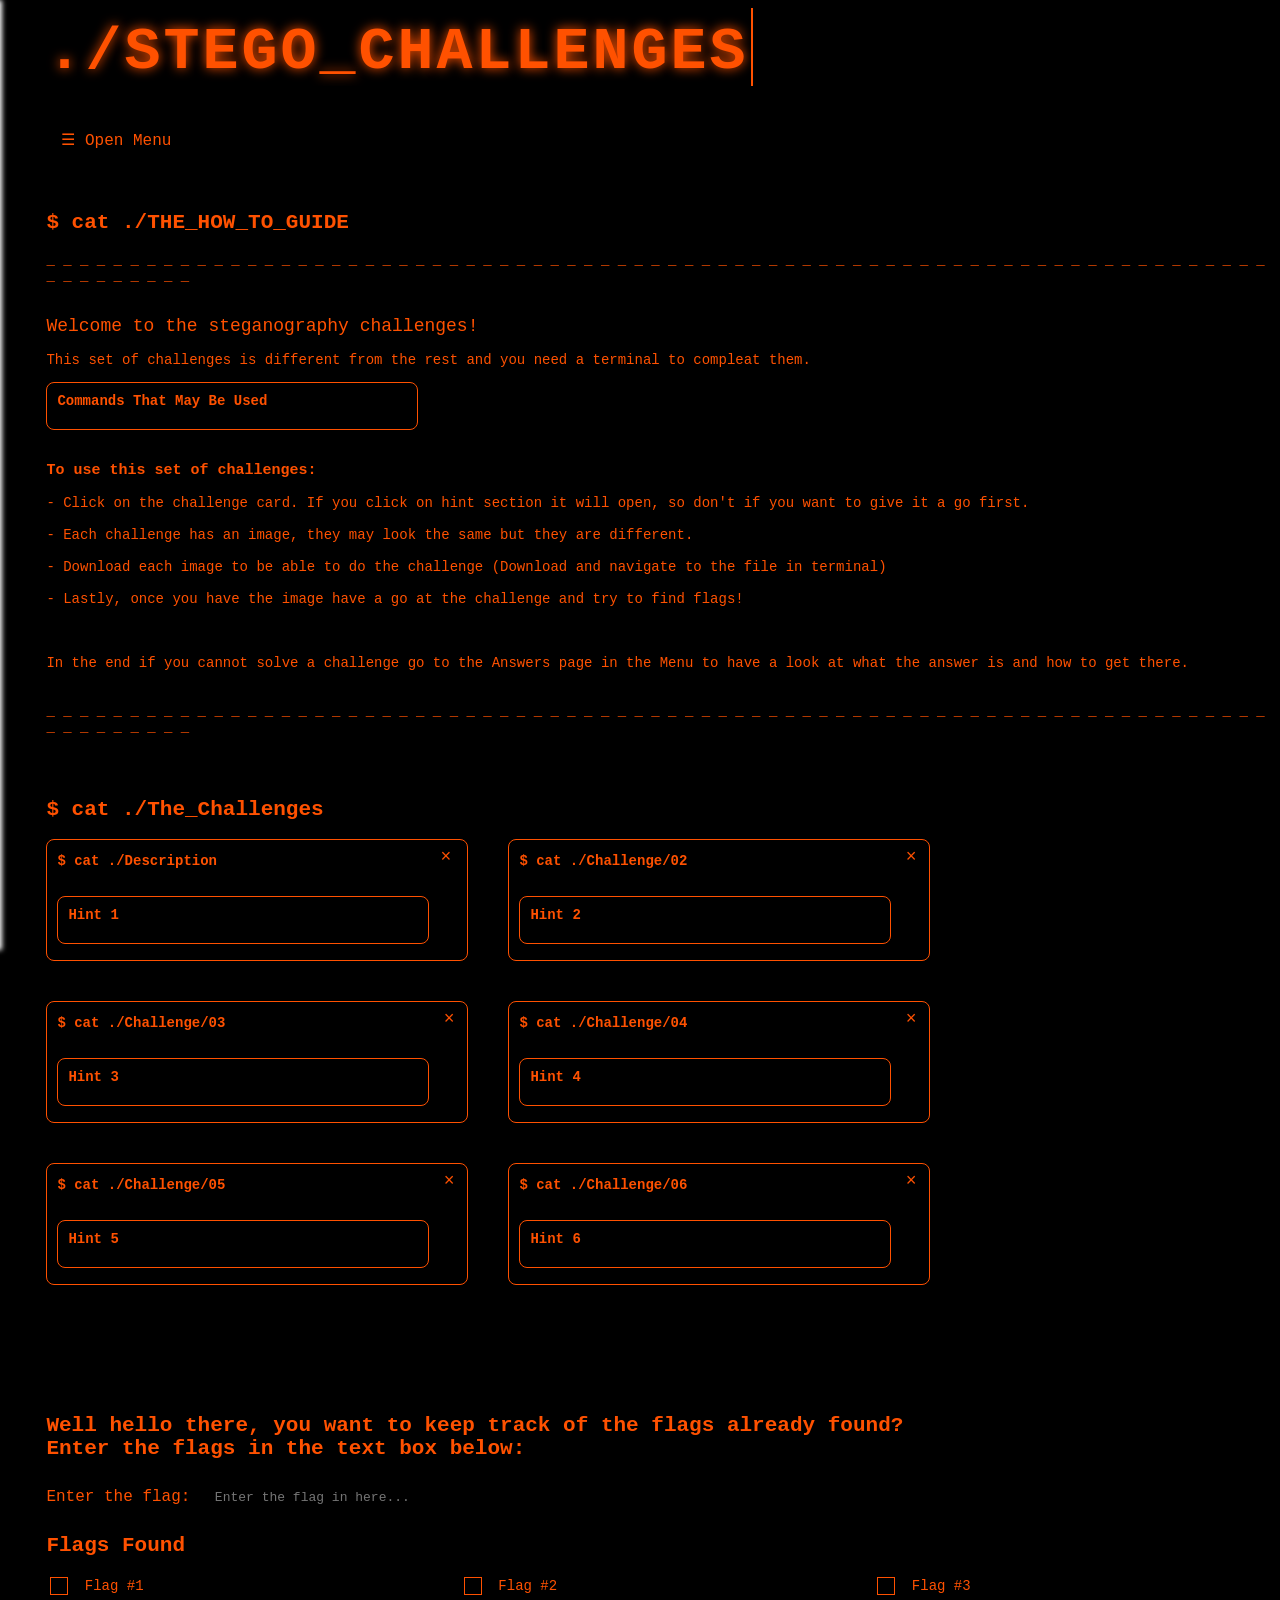
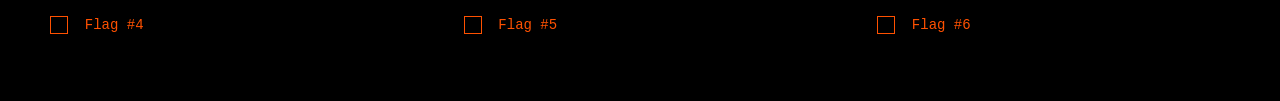
<file: picChal.html>
<code>
<!doctype html>
<html lang="en">


<head>
<title>TheStegoOnes</title>
<link rel="stylesheet" href="styles/style6.css">
<script src="allJS/progress.js"></script>
<script src="allJS/stegochal.js" defer></script>
<meta name="view-transition" content="same-origin">
</head>

<header>
<div class = "typewriter-container">
<h1 style="padding-top: 10px;" class="typewriter-text">./STEGO_CHALLENGES</h1>
</div><br><br>
<button id="menu-btn" class="menu-btn">&#9776; Open Menu</button>

<br><br>
<nav id="sidebar" class="sidebar">
<div class="sidebar-links">
<a href="javascript:void(0)" class="closebtn" id="close-btn">&times;</a>
<a href="index.html">cd Home</a>
<a href="crypChal.html"> cd Crypto_Challenges</a>
<a href="webChal.html"> cd Web_Challenges</a>
<a href="picChal.html"> cd Stego_Challenges</a>
<a href="answers.html">cd Answers</a>
</div>
</header>



<body>
<dev>


<h2>$ cat ./THE_HOW_TO_GUIDE</h2>
<p class="intro">
    _ _ _ _ _ _ _ _ _ _ _ _ _ _ _ _ _ _ _ _ _ _ _ _ _ _ _ 
    _ _ _ _ _ _ _ _ _ _ _ _ _ _ _ _ _ _ _ _ _ _ _ _ _ _ _ 
    _ _ _ _ _ _ _ _ _ _ _ _ _ _ _ _ _ _ _ _ _ _ _ _ _ _ _ _ <br><br><br>
   <span style="font-size: 18px;">Welcome to the steganography challenges!</span><br><br>

    This set of challenges is different from the rest and you need a terminal to compleat them.
    <div class="tester2" onclick="toggleOn2(this, event)">
            <span class="Preview" style="width: 800px;">Commands That May Be Used</span>
                <p class="inner-hint" >cat, strings, grep, exiftool, binwalk, unzip, mv, steghide</p>
    </div>

<br><br>
    <span style="font-size: 15px; font-weight: bold;" > To use this set of challenges:</span>
<br><br>
    - Click on the challenge card. If you click on hint section it will open, so don't if you want to give it a go first.<br><br>
    - Each challenge has an image, they may look the same but they are different.<br><br>
    - Download each image to be able to do the challenge (Download and navigate to the file in terminal)<br><br>
    - Lastly, once you have the image have a go at the challenge and try to find flags! <br><br><br><br>

In the end if you cannot solve a challenge go to the Answers page in the Menu to have a look 
    at what the answer is and how to get there. 
    
<br><br><br>_ _ _ _ _ _ _ _ _ _ _ _ _ _ _ _ _ _ _ _ _ _ _ _ _ _ _ 
    _ _ _ _ _ _ _ _ _ _ _ _ _ _ _ _ _ _ _ _ _ _ _ _ _ _ _ 
    _ _ _ _ _ _ _ _ _ _ _ _ _ _ _ _ _ _ _ _ _ _ _ _ _ _ _ _ 
</p>
<br><br>

<h2>$ cat ./The_Challenges</h2>
<div class="container">
    <div class="tester" onclick="toggleOn(this, event)">
        <span class="Preview"> $ cat ./Description</span>
        <a href="#" onclick="toggleOff(this, event); return false" class="close-btn">&times;</a>
        <p class="inner">
            For this set of challenges they will cover a range of different 
            steganography problems. Do your best to find all the flags! <br><br>
            Reminder: You have to close the challenges though 'x' button, 
            but you can click anywhere on hints to close them.
            <br><br>
            Anyway here first flag: ctf{Gr3@t_j06_y0U_f0u^d_the_f!rst_0ne}.
        </p>
        <br>
        <div class="tester2" onclick="toggleOn2(this, event)">
            <span class="Preview">Hint 1</span>
                <p class="inner-hint">Flag One is in the description... you should already have it. Judging if you don't....</p>
        </div>
    </div>


   
    <div class="tester" onclick= "toggleOn(this, event)" >
        <span class="Preview">$ cat ./Challenge/02</span>
        <a href="#" onclick="toggleOff(this, event); return false" class="close-btn2">&times;</a>
        <div class="inner"> <img class="chalpics" src="picForStego/chal1.png">
        </div>
        <br>
            <div class="tester2" onclick="toggleOn2(this, event)">
                    <span class="Preview">Hint 2</span>
                    <p class="inner-hint">Hmmm maybe a good basic command to read a file is needed... starts
                        with c?
                    </p>
            </div>

    </div>


    <div class="tester" onclick= "toggleOn(this, event)" >
        <span class="Preview">$ cat ./Challenge/03</span>
        <a href="#" onclick="toggleOff(this, event); return false" class="close-btn2">&times;</a>
        <div class="inner"> <img class="chalpics" src="picForStego/chal2.png">
        </div>
        <br>
            <div class="tester2" onclick="toggleOn2(this, event)">
                    <span class="Preview">Hint 3</span>
                    <p class="inner-hint">Use a command that allows you to look at file metadata.</p>
            </div>

    </div>
    
    <div class="tester" onclick= "toggleOn(this, event)" >
        <span class="Preview">$ cat ./Challenge/04</span>
        <a href="#" onclick="toggleOff(this, event); return false" class="close-btn2">&times;</a>
        <div class="inner"> <img class="chalpics" src="picForStego/chal3.jpg">
        </div>
        <br>
            <div class="tester2" onclick="toggleOn2(this, event)">
                    <span class="Preview">Hint 4</span>
                    <p class="inner-hint">Well you could look through the chaos or maybe grep could be useful.</p>
            </div>

    </div>

    <div class="tester" onclick= "toggleOn(this, event)" >
        <span class="Preview">$ cat ./Challenge/05</span>
        <a href="#" onclick="toggleOff(this, event); return false" class="close-btn2">&times;</a>
        <div class="inner"> 
        <div>
        <img style="padding-left: 75px;" class="chalpics" src="picForStego/chal4.png"><br><br><span>Put the answer in full decimal degrees form wrapped in ctf keeping the space.</span>
        </div>
        
        </div>
        
        <br>
            <div class="tester2" onclick="toggleOn2(this, event)">
                    <span class="Preview">Hint 5</span>
                    <p class="inner-hint">Need to use the location of the picture but how to get it to decimal degrees form is the question, there is a command for that.
                        Something along with<br> "-GPSPosition".
                    </p>
            </div>

    </div>


    <div class="tester" onclick= "toggleOn(this, event)" >
        <span class="Preview">$ cat ./Challenge/06</span>
        <a href="#" onclick="toggleOff(this, event); return false" class="close-btn2">&times;</a>
        <div class="inner"> <img class="chalpics" src="picForStego/chal5.png">
        </div>
        <br>
            <div class="tester2" onclick="toggleOn2(this, event)">
                    <span class="Preview">Hint 6</span>
                    <p class="inner-hint">There is this thing called taking a binwalk. Ever tried it?</p>
            </div>

    </div>



</div>

<br><br><br><br><br><br><br>

 <h2>Well hello there, you want to keep track of the flags already found? <br> 
    Enter the flags in the text box below:</h2>
<label for="flag" class="thing">Enter the flag:</label>
<input id="flag" for="flag" type="text" class="flagTextBox" placeholder="Enter the flag in here...">
<p id="msg"></p>


<h2>Flags Found</h2>


<ul id="flagChecklist" class="flagChecklist" >
     <li>
        <input type="checkbox" id="stego_flag1" data-category="stego_flag" data-challenge-id="1">
        <label for="stego_flag1">Flag #1</label>
        </li>
    <li>
        <input type="checkbox" id="stego_flag2" data-category="stego_flag" data-challenge-id="2">
        <label for="stego_flag2">Flag #2</label>
    </li>
    <li>
        <input type="checkbox" id="stego_flag3" data-category="stego_flag" data-challenge-id="3">
        <label for="stego_flag3">Flag #3</label>
    </li>
    <li>
        <input type="checkbox" id="stego_flag4" data-category="stego_flag"data-challenge-id="4">
        <label for="stego_flag4">Flag #4</label>
    </li>
    <li>
        <input type="checkbox" id="stego_flag5" data-category="stego_flag" data-challenge-id="5">
        <label for="stego_flag5">Flag #5</label>
    </li>
    <li>
        <input type="checkbox" id="stego_flag6" data-category="stego_flag" data-challenge-id="6">
        <label for="stego_flag6">Flag #6</label>
   
    </li>

</ul>

<br> <br>



 </dev>
</body>

</html>
</code>
</file>
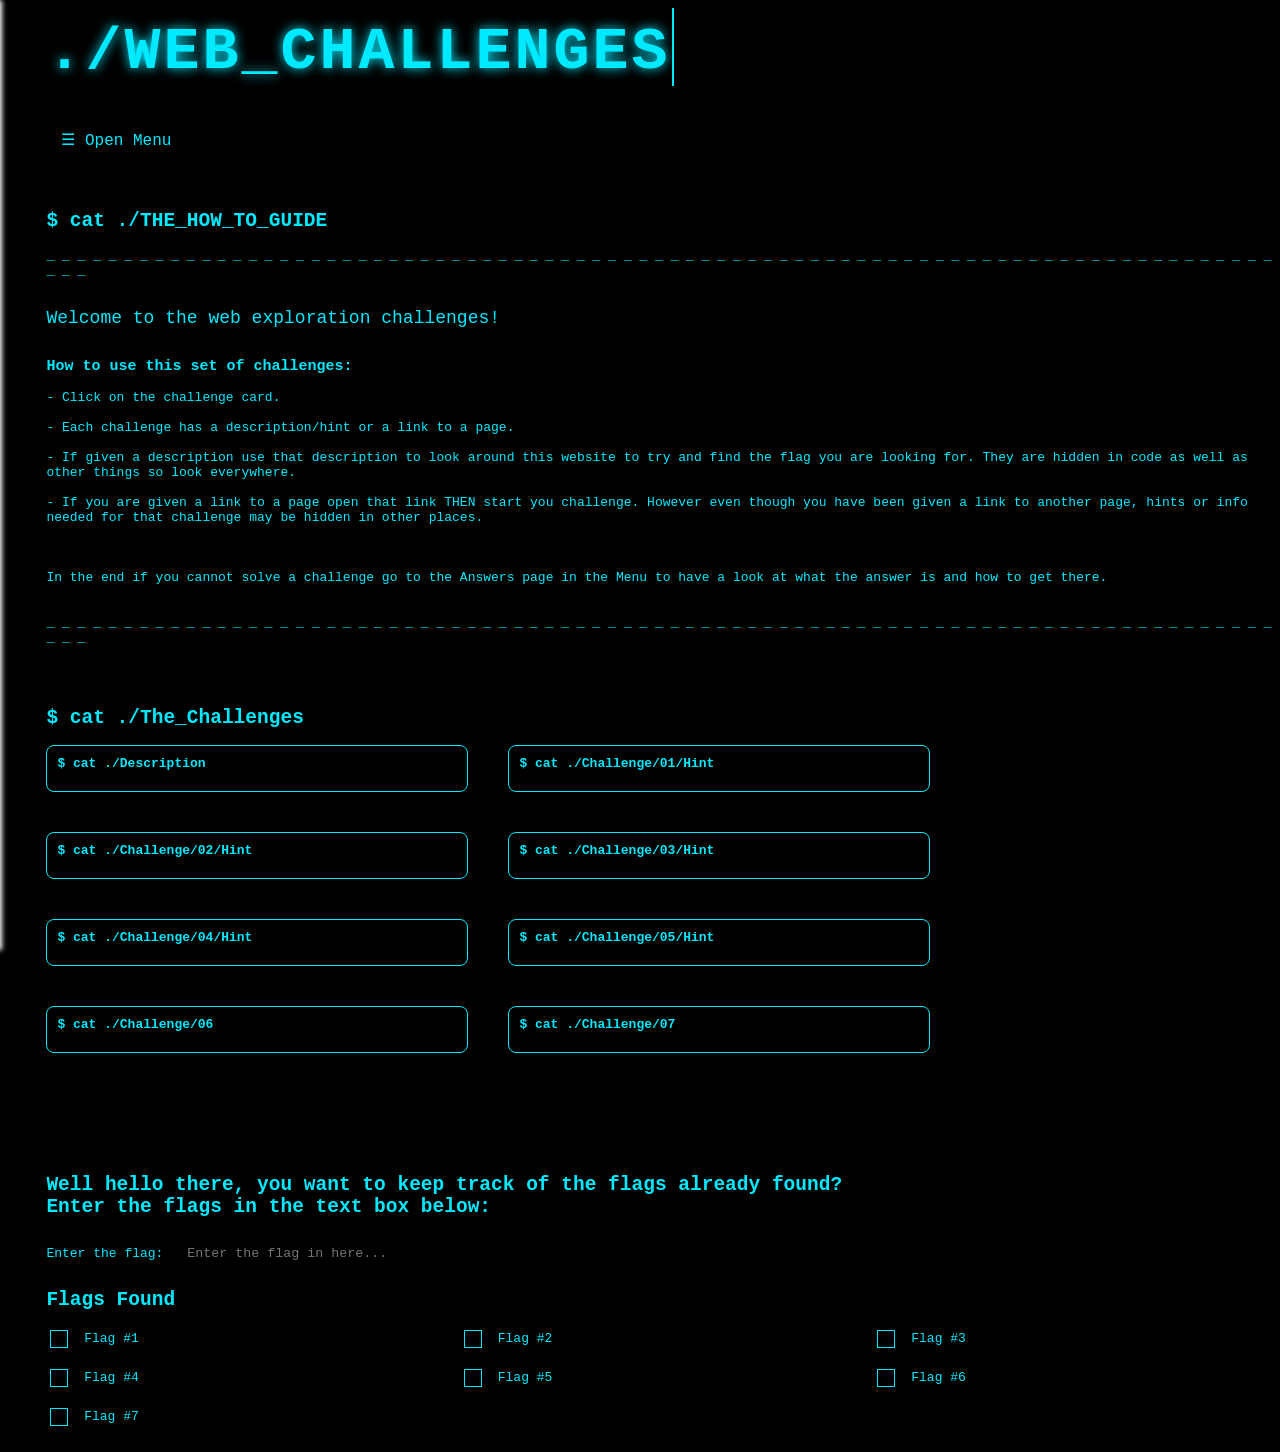
<file: webChal.html>
<code>
<!doctype html>
<html lang="en">


<head>
<title>TheWebOnes</title>
<link rel="stylesheet" href="styles/style3.css">
<script src="allJS/progress.js"></script>
<script src="allJS/webchal.js" defer></script> 
<meta name="view-transition" content="same-origin">
</head>

<header>
<div class = "typewriter-container">
<h1 style="padding-top: 10px;" class="typewriter-text">./WEB_CHALLENGES</h1>
</div><br><br>
<button id="menu-btn" class="menu-btn">&#9776; Open Menu</button>

<br><br>
<nav id="sidebar" class="sidebar">
<div class="sidebar-links">
<a href="javascript:void(0)" class="closebtn" id="close-btn">&times;</a>
<a href="index.html">cd Home</a>
<a href="crypChal.html"> cd Crypto_Challenges</a>
<a href="webChal.html"> cd Web_Challenges</a>
<a href="picChal.html"> cd Stego_Challenges</a>
<a href="answers.html">cd Answers</a>
<!--NOTE TO SELF: miss the page.html - don't need to add that in...-->
</header>


<body>
<div>

<h2>$ cat ./THE_HOW_TO_GUIDE</h2>
<p class="intro">
    _ _ _ _ _ _ _ _ _ _ _ _ _ _ _ _ _ _ _ _ _ _ _ _ _ _ _ 
    _ _ _ _ _ _ _ _ _ _ _ _ _ _ _ _ _ _ _ _ _ _ _ _ _ _ _ 
    _ _ _ _ _ _ _ _ _ _ _ _ _ _ _ _ _ _ _ _ _ _ _ _ _ _ _ _ <br><br><br>
    <span style="font-size: 18px;">Welcome to the web exploration challenges!</span><br><br>

<br>
    <span style="font-size: 15px; font-weight: bold;" > How to use this set of challenges:</span>
<br><br>
    - Click on the challenge card.<br><br>
    - Each challenge has a description/hint or a link to a page.<br><br>
    - If given a description use that description to look around this website 
    to try and find the flag you are looking for. They are hidden in code as well as other 
    things so look everywhere. <br><br>
    - If you are given a link to a page open that link THEN start you challenge. However even though 
    you have been given a link to another page, hints or info needed for that challenge may be hidden in other
    places. <br><br><br><br>

    In the end if you cannot solve a challenge go to the Answers page in the Menu to have a look 
    at what the answer is and how to get there. 

    
<br><br><br>_ _ _ _ _ _ _ _ _ _ _ _ _ _ _ _ _ _ _ _ _ _ _ _ _ _ _ 
    _ _ _ _ _ _ _ _ _ _ _ _ _ _ _ _ _ _ _ _ _ _ _ _ _ _ _ 
    _ _ _ _ _ _ _ _ _ _ _ _ _ _ _ _ _ _ _ _ _ _ _ _ _ _ _ _ <br><br><br><br> 
</p>

<h2>$ cat ./The_Challenges</h2>
<div class="container">
<!-- Hmm maybe I should add this flag in somewhere: ctf{just_ch3ck!ng_7he_c0d3?} -->
    <div class="tester" onclick=toggleOn(this)>
        <span class="Preview">$ cat ./Description</span>
        <p class="inner">For this set of challenges they will cover a range of different 
            web Exploration problems. Do your best to find all the flags! You will NEED to be able to
            use the inspect tool on the page to complete these challenges.<br><br>
            
            Anyway here first flag: ctf{Gr3@t_j06_y0U_f0u^d_the_f!rst_0ne}.
        </p>
    </div>
    <div class="tester" onclick=toggleOn(this)>
        <span class="Preview">$ cat ./Challenge/01/Hint</span>
        <p class="inner">Flag One is in the description... you should already have it. Judging if you don't....
        </p>
    </div>
    <div class="tester" onclick=toggleOn(this)>
        <span class="Preview">$ cat ./Challenge/02/Hint</span>
        <p class="inner"> Check the comments maybe?
        </p>
    </div>
    <div class="tester" onclick=toggleOn(this)>
        <span class="Preview">$ cat ./Challenge/03/Hint</span>
        <p class="inner">Hmm what is that thing you always get asked if you want or not? I think 
            it starts with a 'c' or something...
        </p>
    </div>
    <div class="tester" onclick=toggleOn(this)>
        <span class="Preview">$ cat ./Challenge/04/Hint</span>
        <p class="inner">Maybe change the link path? I know I put the name of the page around here somewhere...
        </p>
    </div>

    <div class="tester" onclick=toggleOn(this)>
        <span class="Preview">$ cat ./Challenge/05/Hint</span>
        <p class="inner">Do you like the page style? I probably spent to long trying to work it out.
            I used so many different style sheets though. Which one did I put the flag in again?
        </p>
    </div>
    <div class="tester" onclick=toggleOn(this)>
        <span class="Preview">$ cat ./Challenge/06 </span>
        <p class="inner"><a href="other/userWho.html" target="_blank" class="thing">
        Click Here To Open The Challenge<br><br>
        We know the username is "Ellie" but forgot the password.</a></p>
    </div>
    <div class="tester" onclick=toggleOn(this)>
        <span class="Preview">$ cat ./Challenge/07</span>
        <p class="inner"><a href="other/Investigation.html" target="_blank" class="thing">Click Here To Open The Challenge</a>
        <br><br> This challenge may take some extra thought, *fetch* a coffee to keep you awake, I wish you luck. You may need the key 
        "7h3_4n5w3r_15_h1dd3n".
        </p>
    </div>

</div>






<br><br><br><br><br><br><br>

 <h2>Well hello there, you want to keep track of the flags already found? <br> 
    Enter the flags in the text box below:</h2>
<label for="flag">Enter the flag:</label>
<input id="flag" for="flag" type="text" class="flagTextBox" placeholder="Enter the flag in here...">
<p id="msg"></p>


<h2>Flags Found</h2>


<ul id="flagChecklist" class="flagChecklist" >
     <li>
        <input type="checkbox" id="web-flag1" data-category="web_flag" data-challenge-id="1">
        <label for="web-flag1">Flag #1</label>
        </li>
    <li>
        <input type="checkbox" id="web-flag2"  data-category="web_flag" data-challenge-id="2">
        <label for="web-flag2">Flag #2</label>
    </li>
    <li>
        <input type="checkbox" id="web-flag3"  data-category="web_flag"data-challenge-id="3">
        <label for="web-flag3">Flag #3</label>
    </li>
    <li>
        <input type="checkbox" id="web-flag4" data-category="web_flag" data-challenge-id="4">
        <label for="web-flag4">Flag #4</label>
    </li>
    <li>
        <input type="checkbox" id="web-flag5" data-category="web_flag" data-challenge-id="5">
        <label for="web-flag5">Flag #5</label>
    </li>
    <li>
        <input type="checkbox" id="flag6"  data-category="web_flag"data-challenge-id="6">
        <label for="web-flag6">Flag #6</label>
    </li>
       <li>
        <input type="checkbox" id="web-flag7"  data-category="web_flag"data-challenge-id="7">
        <label for="flag7">Flag #7</label>
    </li>
    

</ul>


 </div>
</body>

</html>
</code>
</file>
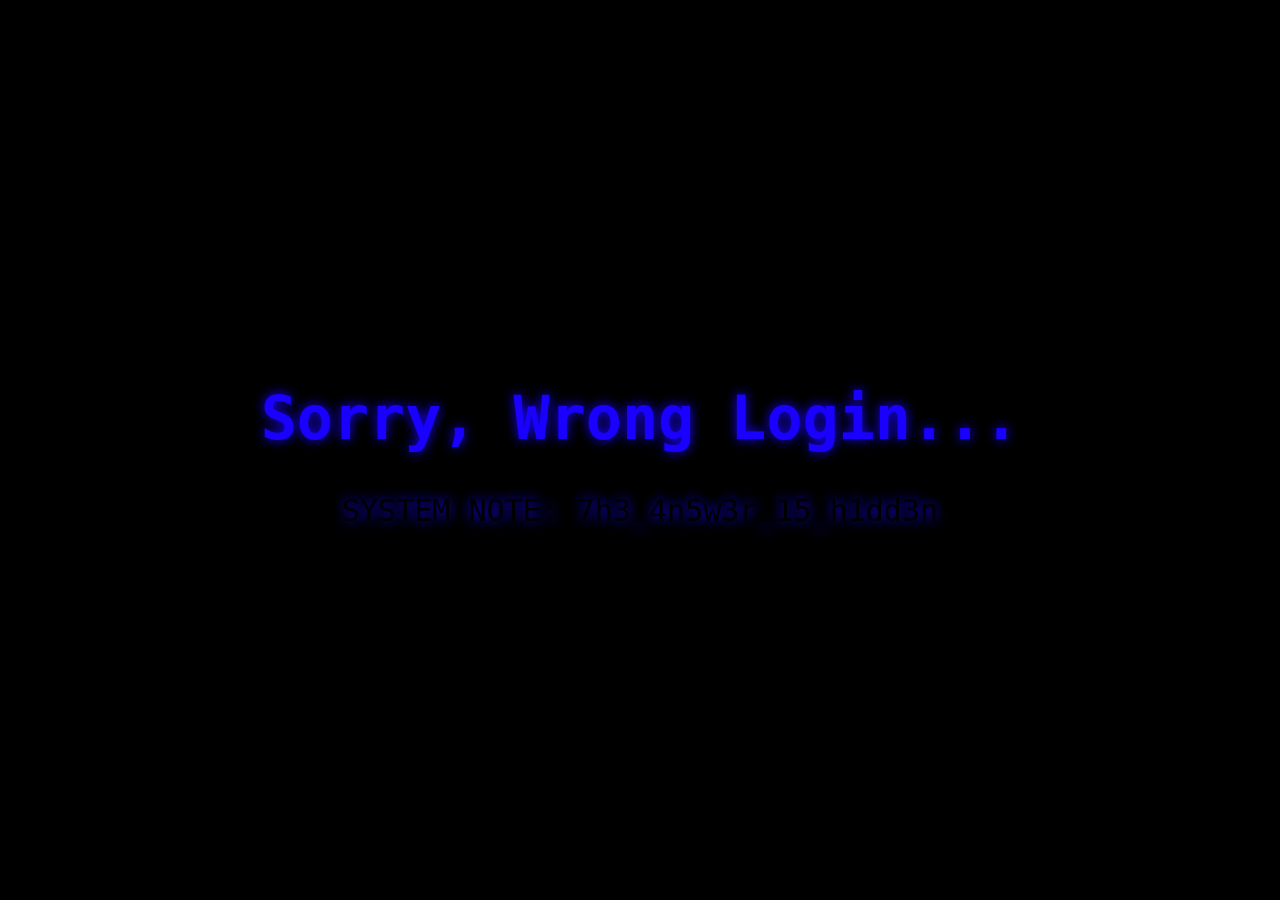
<file: other/badluck.html>
<code>
<!doctype html>
<html lang="en">


<head>
<title>BadLuckBuddy</title>
<link rel="stylesheet" href="badluck.css">
<meta name="view-transition" content="same-origin">

</head>

<body>
    <h1>Sorry, Wrong Login...</h1>
</body>

<p class="system-note">
    SYSTEM NOTE: 7h3_4n5w3r_15_h1dd3n
</p>




</html>
</code>
</file>
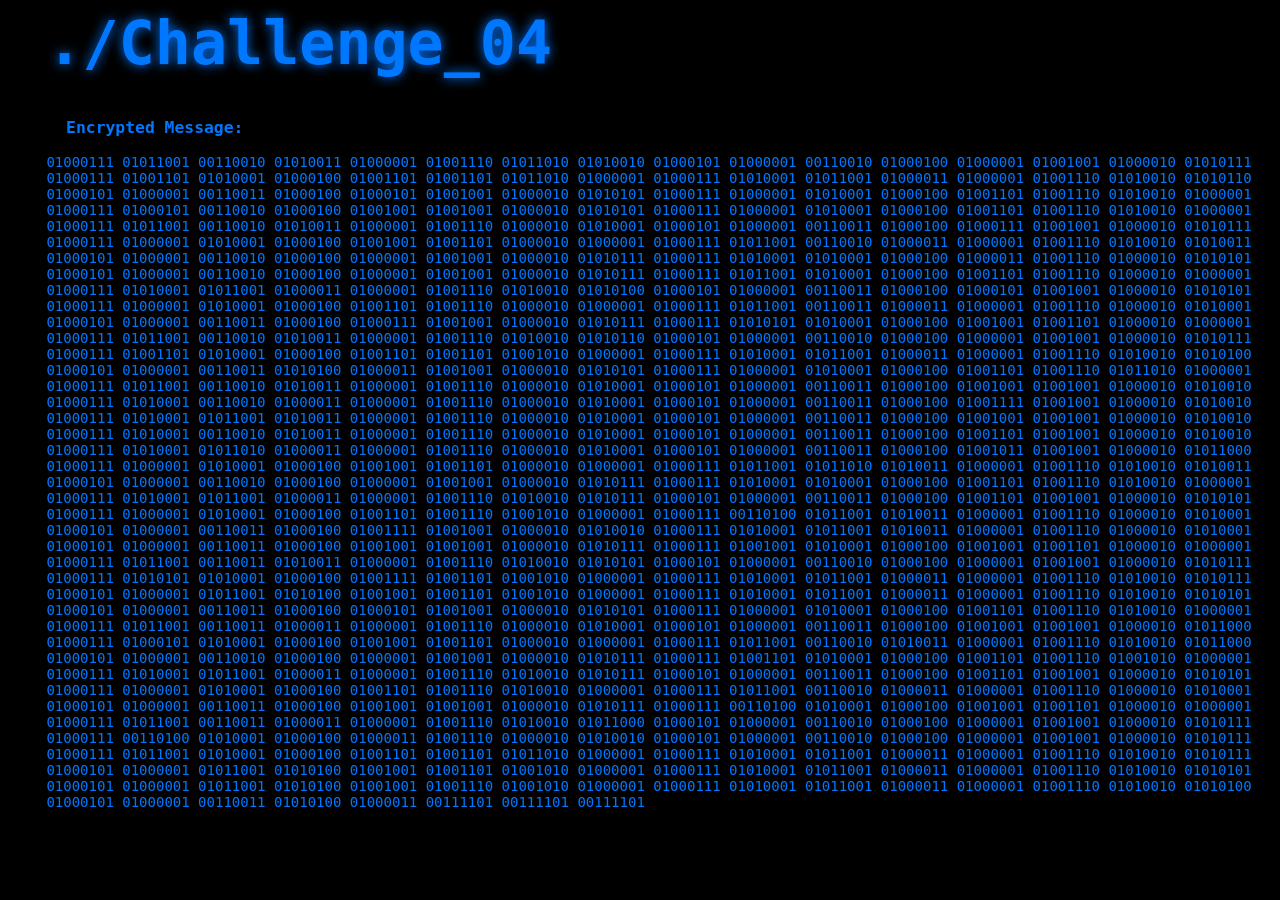
<file: other/Chal4.html>
<code>
<!doctype html>
<html lang="en">


<head>
<title>Chal4</title>
<link rel="stylesheet" href="../styles/style5.css">
<header><h1>./Challenge_04</h1></header>
<h3>&emsp;&emsp;Encrypted Message:</h3>
01000111 01011001 00110010 01010011 01000001 01001110 01011010 01010010 01000101 
01000001 00110010 01000100 01000001 01001001 01000010 01010111 01000111 01001101 
01010001 01000100 01001101 01001101 01011010 01000001 01000111 01010001 01011001 
01000011 01000001 01001110 01010010 01010110 01000101 01000001 00110011 01000100 
01000101 01001001 01000010 01010101 01000111 01000001 01010001 01000100 01001101 
01001110 01010010 01000001 01000111 01000101 00110010 01000100 01001001 01001001 
01000010 01010101 01000111 01000001 01010001 01000100 01001101 01001110 01010010 
01000001 01000111 01011001 00110010 01010011 01000001 01001110 01000010 01010001 
01000101 01000001 00110011 01000100 01000111 01001001 01000010 01010111 01000111 
01000001 01010001 01000100 01001001 01001101 01000010 01000001 01000111 01011001 
00110010 01000011 01000001 01001110 01010010 01010011 01000101 01000001 00110010 
01000100 01000001 01001001 01000010 01010111 01000111 01010001 01010001 01000100 
01000011 01001110 01000010 01010101 01000101 01000001 00110010 01000100 01000001 
01001001 01000010 01010111 01000111 01011001 01010001 01000100 01001101 01001110 
01000010 01000001 01000111 01010001 01011001 01000011 01000001 01001110 01010010 
01010100 01000101 01000001 00110011 01000100 01000101 01001001 01000010 01010101 
01000111 01000001 01010001 01000100 01001101 01001110 01000010 01000001 01000111 
01011001 00110011 01000011 01000001 01001110 01000010 01010001 01000101 01000001 
00110011 01000100 01000111 01001001 01000010 01010111 01000111 01010101 01010001 
01000100 01001001 01001101 01000010 01000001 01000111 01011001 00110010 01010011 
01000001 01001110 01010010 01010110 01000101 01000001 00110010 01000100 01000001 
01001001 01000010 01010111 01000111 01001101 01010001 01000100 01001101 01001101 
01001010 01000001 01000111 01010001 01011001 01000011 01000001 01001110 01010010 
01010100 01000101 01000001 00110011 01010100 01000011 01001001 01000010 01010101 
01000111 01000001 01010001 01000100 01001101 01001110 01011010 01000001 01000111 
01011001 00110010 01010011 01000001 01001110 01000010 01010001 01000101 01000001 
00110011 01000100 01001001 01001001 01000010 01010010 01000111 01010001 00110010 
01000011 01000001 01001110 01000010 01010001 01000101 01000001 00110011 01000100 
01001111 01001001 01000010 01010010 01000111 01010001 01011001 01010011 01000001 
01001110 01000010 01010001 01000101 01000001 00110011 01000100 01001001 01001001 
01000010 01010010 01000111 01010001 00110010 01010011 01000001 01001110 01000010 
01010001 01000101 01000001 00110011 01000100 01001101 01001001 01000010 01010010 
01000111 01010001 01011010 01000011 01000001 01001110 01000010 01010001 01000101 
01000001 00110011 01000100 01001011 01001001 01000010 01011000 01000111 01000001 
01010001 01000100 01001001 01001101 01000010 01000001 01000111 01011001 01011010 
01010011 01000001 01001110 01010010 01010011 01000101 01000001 00110010 01000100 
01000001 01001001 01000010 01010111 01000111 01010001 01010001 01000100 01001101 
01001110 01010010 01000001 01000111 01010001 01011001 01000011 01000001 01001110 
01010010 01010111 01000101 01000001 00110011 01000100 01001101 01001001 01000010 
01010101 01000111 01000001 01010001 01000100 01001101 01001110 01001010 01000001 
01000111 00110100 01011001 01010011 01000001 01001110 01000010 01010001 01000101 
01000001 00110011 01000100 01001111 01001001 01000010 01010010 01000111 01010001 
01011001 01010011 01000001 01001110 01000010 01010001 01000101 01000001 00110011 
01000100 01001001 01001001 01000010 01010111 01000111 01001001 01010001 01000100 
01001001 01001101 01000010 01000001 01000111 01011001 00110011 01010011 01000001 
01001110 01010010 01010101 01000101 01000001 00110010 01000100 01000001 01001001 
01000010 01010111 01000111 01010101 01010001 01000100 01001111 01001101 01001010 
01000001 01000111 01010001 01011001 01000011 01000001 01001110 01010010 01010111 
01000101 01000001 01011001 01010100 01001001 01001101 01001010 01000001 01000111 
01010001 01011001 01000011 01000001 01001110 01010010 01010101 01000101 01000001 
00110011 01000100 01000101 01001001 01000010 01010101 01000111 01000001 01010001 
01000100 01001101 01001110 01010010 01000001 01000111 01011001 00110011 01000011 
01000001 01001110 01000010 01010001 01000101 01000001 00110011 01000100 01001001 
01001001 01000010 01011000 01000111 01000101 01010001 01000100 01001001 01001101 
01000010 01000001 01000111 01011001 00110010 01010011 01000001 01001110 01010010 
01011000 01000101 01000001 00110010 01000100 01000001 01001001 01000010 01010111 
01000111 01001101 01010001 01000100 01001101 01001110 01001010 01000001 01000111 
01010001 01011001 01000011 01000001 01001110 01010010 01010111 01000101 01000001 
00110011 01000100 01001101 01001001 01000010 01010101 01000111 01000001 01010001 
01000100 01001101 01001110 01010010 01000001 01000111 01011001 00110010 01000011 
01000001 01001110 01000010 01010001 01000101 01000001 00110011 01000100 01001001 
01001001 01000010 01010111 01000111 00110100 01010001 01000100 01001001 01001101 
01000010 01000001 01000111 01011001 00110011 01000011 01000001 01001110 01010010 
01011000 01000101 01000001 00110010 01000100 01000001 01001001 01000010 01010111 
01000111 00110100 01010001 01000100 01000011 01001110 01000010 01010010 01000101 
01000001 00110010 01000100 01000001 01001001 01000010 01010111 01000111 01011001 
01010001 01000100 01001101 01001101 01011010 01000001 01000111 01010001 01011001 
01000011 01000001 01001110 01010010 01010111 01000101 01000001 01011001 01010100 
01001001 01001101 01001010 01000001 01000111 01010001 01011001 01000011 01000001 
01001110 01010010 01010101 01000101 01000001 01011001 01010100 01001001 01001110
01001010 01000001 01000111 01010001 01011001 01000011 01000001 01001110 01010010
01010100 01000101 01000001 00110011 01010100 01000011 00111101 00111101 00111101

</body>
</html>
</code>
</file>
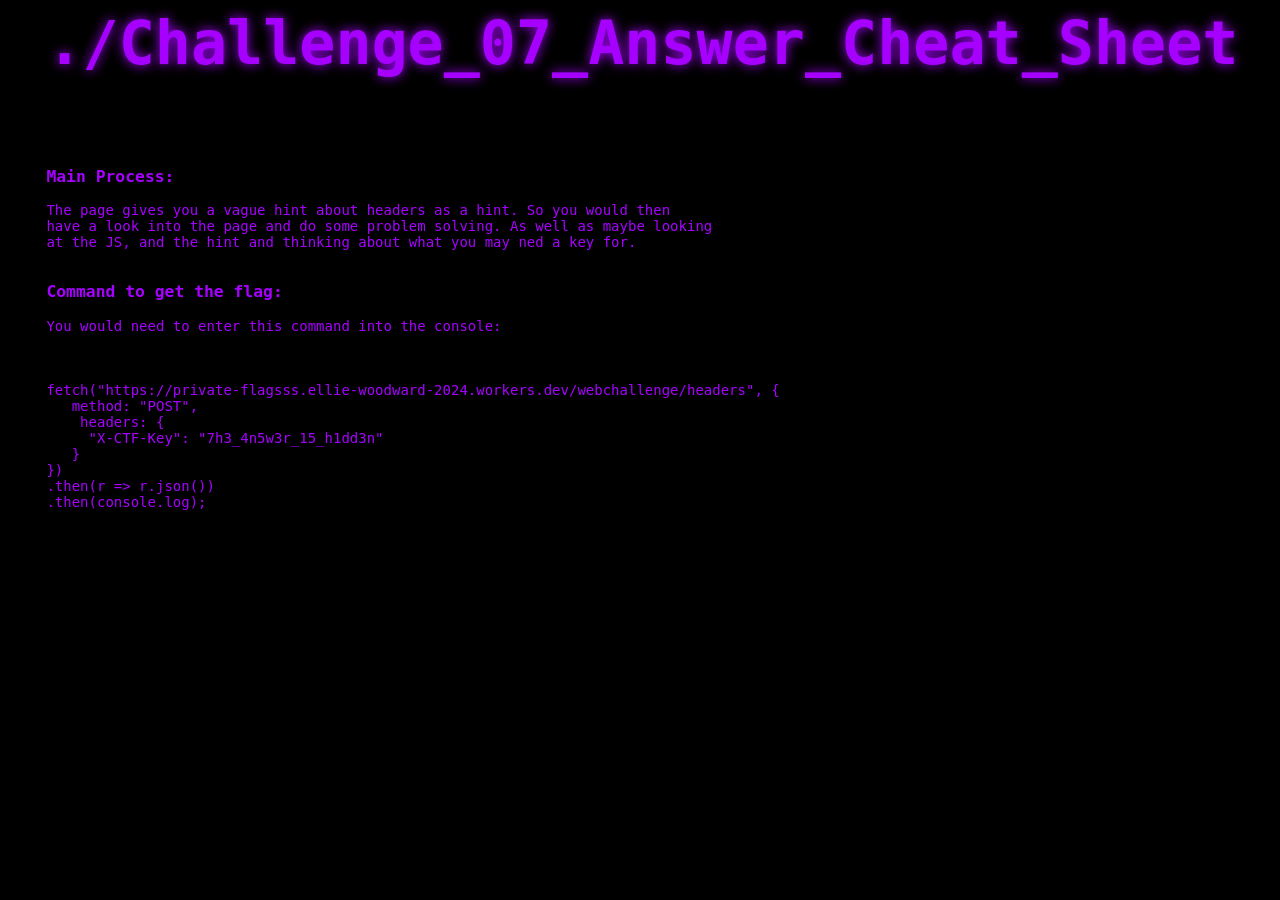
<file: other/Chal7_answer.html>
<code>
<!doctype html>
<html lang="en">


<head>
<title>Chal7Guide</title>
<link rel="stylesheet" href="../styles/style4.css">
<header><h1>./Challenge_07_Answer_Cheat_Sheet</h1></header>
<br><br>


<body>
<h3>Main Process: </h3>

The page gives you a vague hint about headers as a hint. So you would then <br>
have a look into the page and do some problem solving. As well as maybe looking <br>
at the JS, and the hint and thinking about what you may ned a key for.

<br><br>
<h3>Command to get the flag: </h3>
You would need to enter this command into the console:<br><br><br><br>

fetch("https://private-flagsss.ellie-woodward-2024.workers.dev/webchallenge/headers", {<br>
&emsp;&emsp;    method: "POST",<br>
&emsp;&emsp;&emsp;    headers: {<br>
  &emsp;&emsp;&emsp;&emsp;      "X-CTF-Key": "7h3_4n5w3r_15_h1dd3n"<br>
&emsp;&emsp;   }<br>
})<br>
.then(r => r.json())<br>
.then(console.log);<br>





</body>
</html>
</code>
</file>
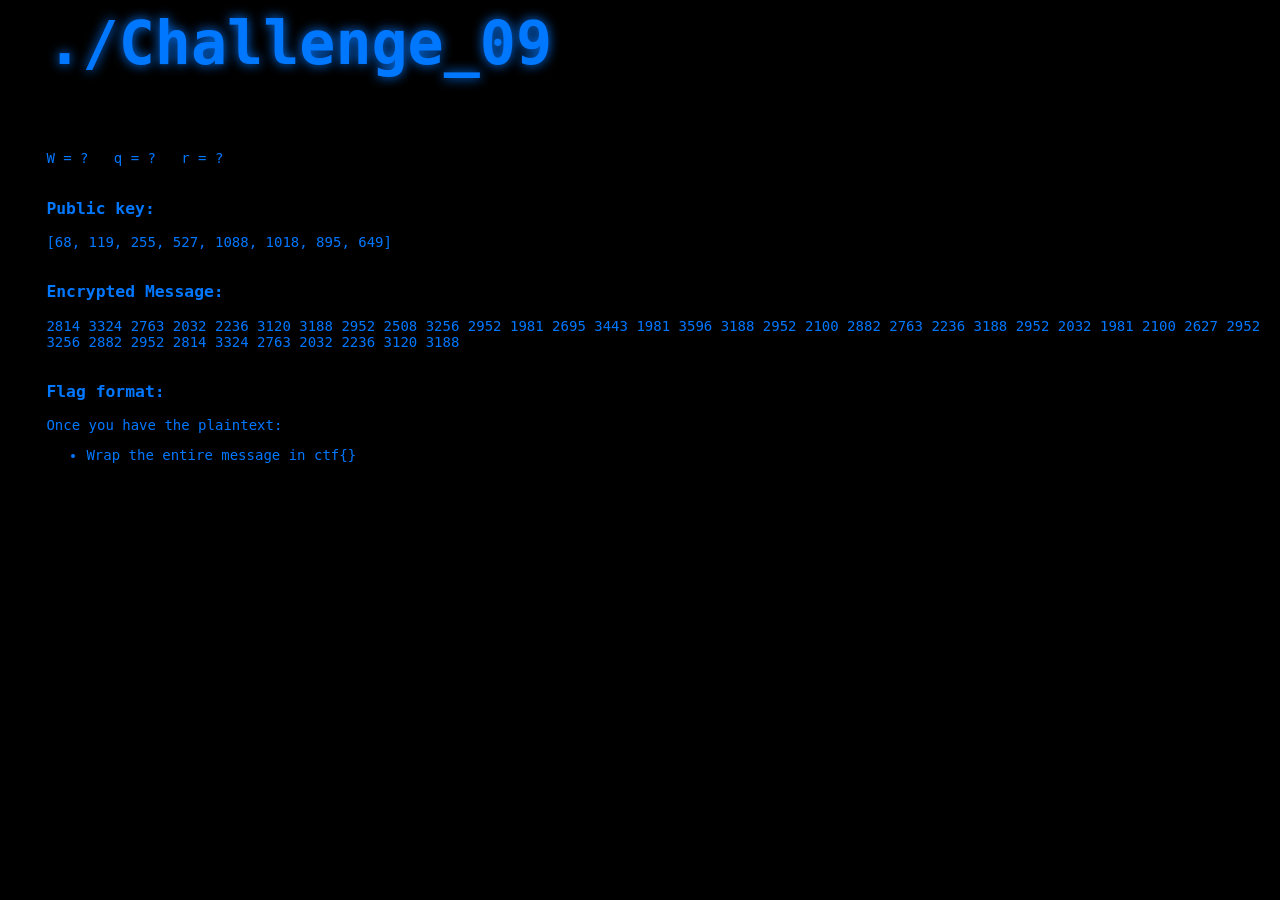
<file: other/Chal9.html>
<code>
<!doctype html>
<html lang="en">


<head>
<title>Chal9</title>
<link rel="stylesheet" href="../styles/style5.css">
<header><h1>./Challenge_09</h1></header>
<br><br>


<body>
W = ?&emsp;&emsp;
q = ?&emsp;&emsp;
r = ?&emsp;&emsp;

<br><br>
<h3>Public key:</h3>
[68, 119, 255, 527, 1088, 1018, 895, 649]
<br><br>
<h3>Encrypted Message:</h3>

2814 3324 2763 2032 2236 3120 3188 2952
2508 3256 2952 1981 2695 3443 1981 3596
3188 2952 2100 2882 2763 2236 3188 2952
2032 1981 2100 2627 2952 3256 2882 2952
2814 3324 2763 2032 2236 3120 3188

<br><br>

<h3>Flag format:</h3>

<p>Once you have the plaintext:</p>

<ul>
    <li>Wrap the entire message in <code>ctf{}</code></li>
</ul>
</body>
</html>
</code>
</file>
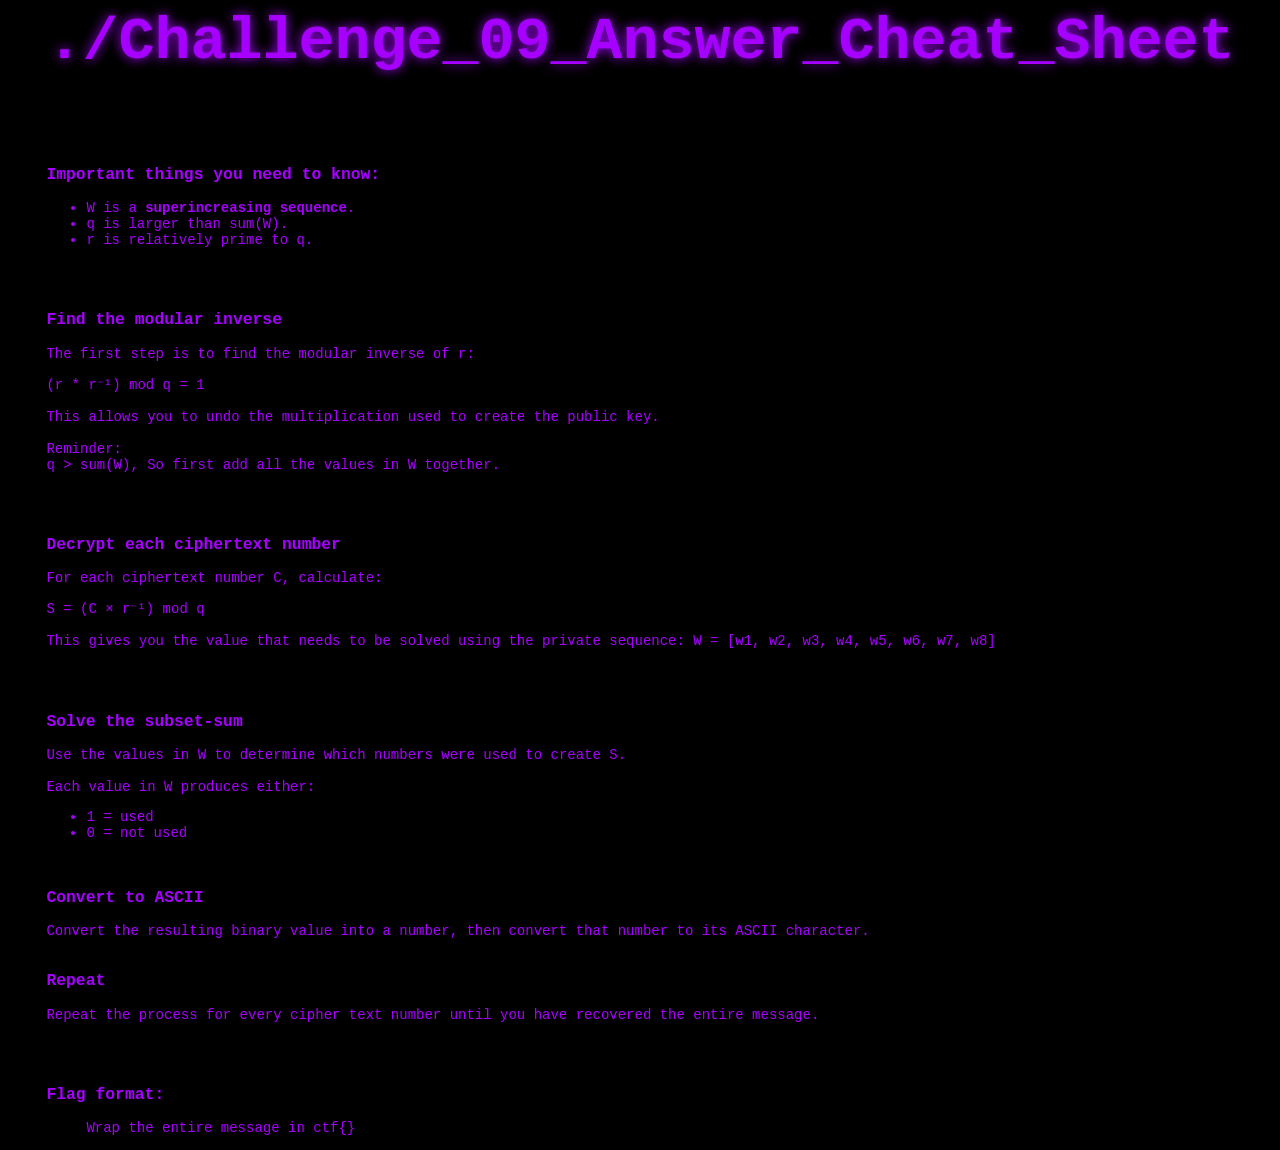
<file: other/Chal9_answer.html>
<code>
<!doctype html>
<html lang="en">


<head>
<title>Chal9Guide</title>
<link rel="stylesheet" href="../styles/style4.css">
<header><h1>./Challenge_09_Answer_Cheat_Sheet</h1></header>
<br><br>


<body>
<h3>Important things you need to know:</h3>

<ul>
    <li><code>W</code> is a <strong>superincreasing sequence</strong>.</li>
    <li><code>q</code> is larger than <code>sum(W)</code>.</li>
    <li><code>r</code> is relatively prime to <code>q</code>.</li>
</ul>
<br><br>
<h3> Find the modular inverse</h3>

<p>The first step is to find the modular inverse of <code>r</code>:</p>

<p><code>(r * r⁻¹) mod q = 1</code>
<br><br>
    This allows you to undo the multiplication used to create the public key.
    <br> <br>
    Reminder:<br>
    q > sum(W), So first add all the values in W together.
</p>
<br><br>
<h3> Decrypt each ciphertext number</h3>

<p>For each ciphertext number <code>C</code>, calculate:</p>

<p><code>S = (C &times; r⁻¹) mod q</code>

<br><br>
    This gives you the value that needs to be solved using the private sequence:

    <code>W = [w1, w2, w3, w4, w5, w6, w7, w8]</code>
</p>
<br><br>
<h3> Solve the subset-sum</h3>

<p>
    Use the values in <code>W</code> to determine which numbers were used to create
    <code>S</code>.
<br><br>Each value in <code>W</code> produces either:</p>

<ul>
    <li><code>1</code> = used</li>
    <li><code>0</code> = not used</li>

</ul>
<br>


<h3> Convert to ASCII</h3>

<p>
    Convert the resulting binary value into a number, then convert that number
    to its ASCII character.

<br><br>
<h3> Repeat</h3>

<p>
    Repeat the process for every cipher text number until you
    have recovered the entire message.
</p>
<br><br>
<h3>Flag format:</h3>

<ul>
    Wrap the entire message in <code>ctf{}</code>
</ul>
</body>
</html>
</code>
</file>
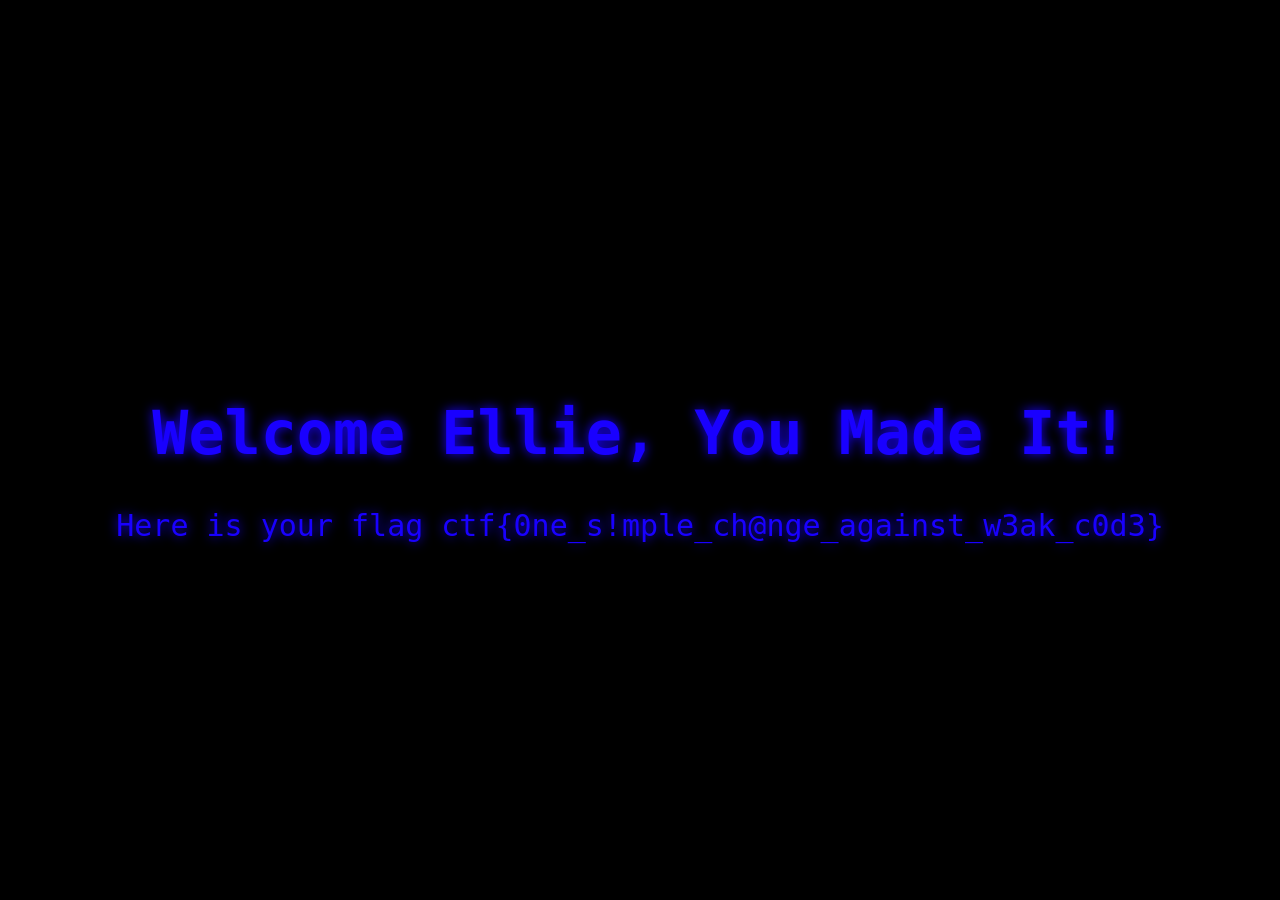
<file: other/flag.html>
<code>
<!doctype html>
<html lang="en">


<head>
<title>Flag</title>
<link rel="stylesheet" href="badluck.css">
<meta name="view-transition" content="same-origin">

</head>

<body>
    <h1>Welcome Ellie, You Made It!</h1>
    Here is your flag ctf{0ne_s!mple_ch@nge_against_w3ak_c0d3}
</body>





</html>
</code>
</file>
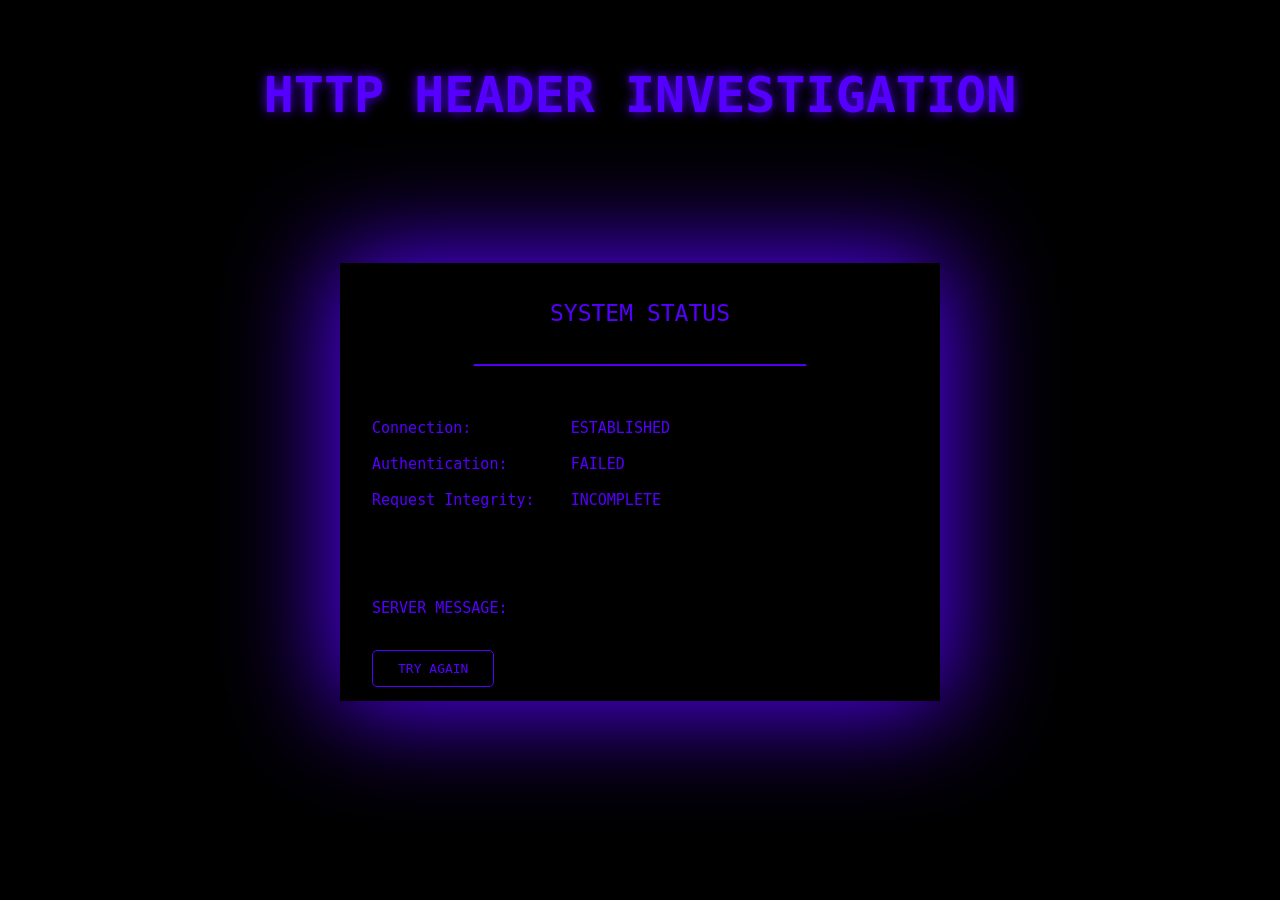
<file: other/Investigation.html>
<code>
<!doctype html>
<html lang="en">


<head>
<title>Investigation</title>
<link rel="stylesheet" href="../styles/other.css">
<meta name="view-transition" content="same-origin">
<script src="Invest.js"></script>
<h1 class="Hmm"><br>HTTP HEADER INVESTIGATION</h1>
</head>
<!-- Some answers are hidden in plain sight. Hidden though all kinds of pages. -->
<body >
    <br><br><br><br><br><br><br>
 <div class="container2">
    <p style="text-align: center;" class="huh">    SYSTEM STATUS <br><br> ──────────────────────── </p>
<p>
<br>
Connection:&emsp;&emsp;&emsp;&emsp;&emsp;&emsp;&emsp;&emsp;&emsp;&emsp;&emsp;ESTABLISHED<br><br>
Authentication:&emsp;&emsp;&emsp;&emsp;&emsp;&emsp;    FAILED<br><br>
Request Integrity:&emsp;&emsp;&emsp; INCOMPLETE<br><br><br><br><br><br>

SERVER MESSAGE:
<br><br>
</p>
<p id="response"></p>
<button onclick="checkRequest()" class="try">TRY AGAIN</button>





 </div>   

</body>





</html>
</code>
</file>
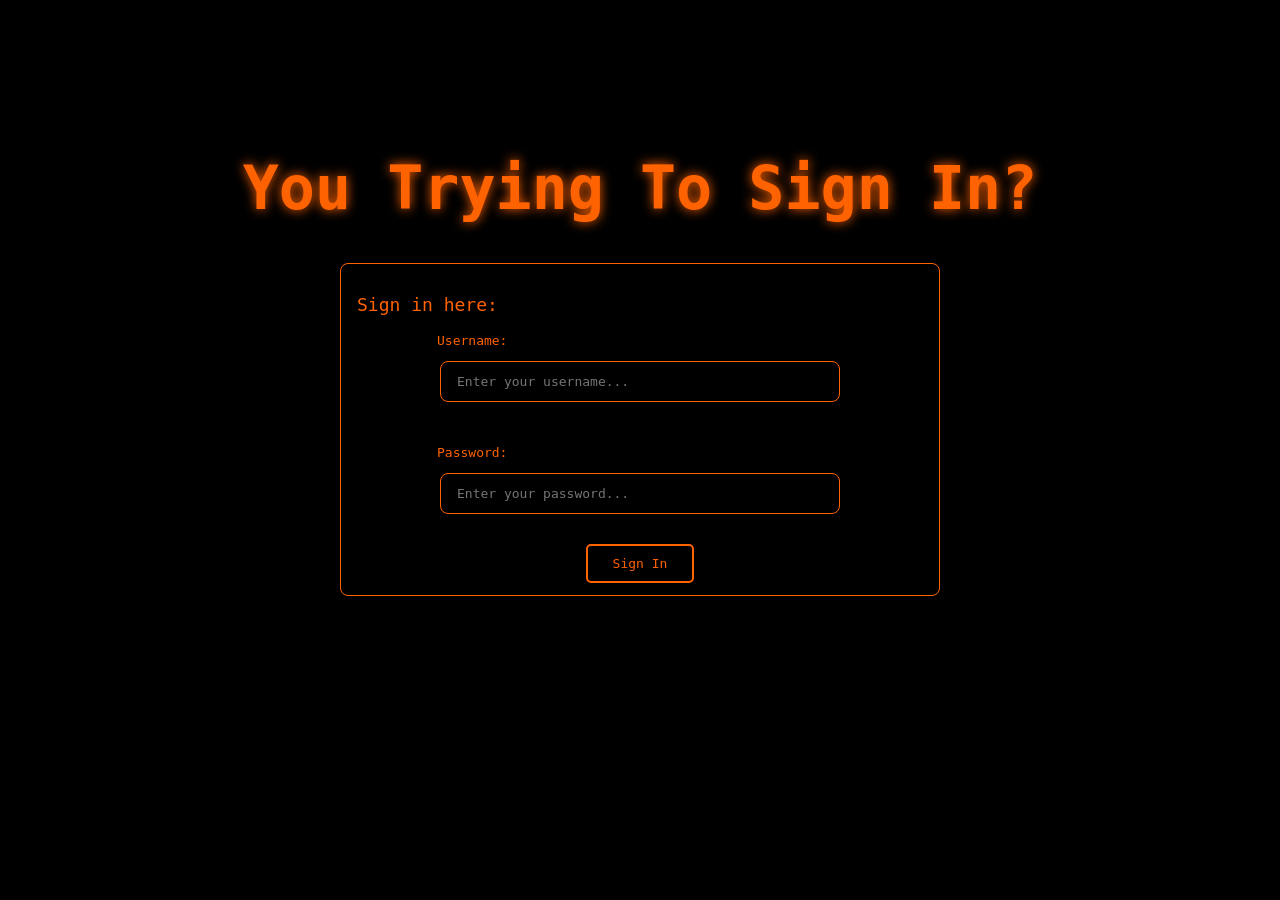
<file: other/userWho.html>
<code>
<!doctype html>
<html lang="en">


<head>
<title>WhoAreYou</title>
<link rel="stylesheet" href="../styles/other.css">
<script src="../allJS/user.js" defer></script>
<meta name="view-transition" content="same-origin">
</head>

<header>
    <br>
<h1 style="text-align: center;"><br>You Trying To Sign In?</h1>
</header>


<div class="container" style="text-align: center;">
<body>
    <p style="text-align: left;" class="hehe">Sign in here:</p> 

    <p class="login-thing">Username:</p>
    <input id="username" for="username" type="text" class="username" placeholder="Enter your username...">
    <br><br><br>

    <p class="login-thing">Password:</p>
    <input id="password" for="password" type="password" class="password" placeholder="Enter your password...">
    <br><br><br>

    <button id="sign-in" class="sign-in">Sign In</button>
</div>


</body>
</html>
</code>
</file>
<file: styles/style.css>
@keyframes fade-in {
    from {
        opacity: 0;
    }
}

@keyframes fade-out {
    to {
        opacity: 0;
    }
}

@keyframes typing {
    from {
        width: 0;
    }

    to {
        width: 100%;
    }
}

@keyframes blink-caret {

    0%,
    100% {
        border-color: transparent;
    }

    50% {
        border-color: #40ff00;
    }
}

::view-transition-old(root) {
    animation: 0.5s ease-out both fade-out;
}

::view-transition-new(root) {
    animation: 0.5s ease-in both fade-in;
}



body {
    background-color: black;
    font-family: monospace;
    color: #40ff00;
    padding-left: 3%;
    padding-right: 3%;
}

header {
    font-family: monospace;
    color: #40ff00;
    font-size: 30px;
    text-shadow: 0 0 12px #40ff00;

}

.sidebar a {
    font-family: monospace;
    color: #ffffff;
    font-size: 70%;
}

.menu-btn {
    background-color: #000000;
    font-family: monospace;
    color: #40ff00;
    padding: 10px 15px;
    cursor: pointer;
    border: none;
    transition: all 0.3s ease;
    border-radius: 10px;
    font-size: large;

}



.sidebar {
    height: 100%;
    width: 300px;
    position: fixed;
    top: 0;
    left: -300px;
    background-color: #000000;
    padding-top: 50px;
    z-index: 100%;
    transition: left 0.3s ease-in-out;
    box-shadow: 2px 0 5px #ffffff;
    z-index: 999;
}

.sidebar.active {
    left: 0;
}

.sidebar .close-btn {
    position: absolute;
    position: absolute;
    top: 15px;
    right: 25px;
    font-size: 36px;
    color: #ffffff;
    text-decoration: none;
    cursor: pointer;
}

.sidebar-links a {
    padding: 15px 25px;
    text-decoration: none;
    font-size: 18px;
    color: #ffffff;
    display: block;
    transition: 0.2s;
    padding-left: 20px;
    text-shadow: 2px 0 5px #ffffff;
}








p {

    color: #2bff00;
    font-family: monospace;
}

.flagChecklist {
    list-style: none;
    padding: 0;
    display: flex;
    flex-wrap: wrap;
    gap: 15px;
}

.flagChecklist li {
    width: calc(33.333% - 10px);
    box-sizing: border-box;
}

#flagChecklist input[type="checkbox"] {
    appearance: none;
    width: 18px;
    height: 18px;
    border: 1px solid #40ff00;
    background-color: black;
    cursor: pointer;
    vertical-align: middle;
    margin-right: 8px;
}

#flagChecklist input[type="checkbox"]:checked {
    background-color: #40ff00;
    position: relative;
}

#flagChecklist input[type="checkbox"]:checked::after {
    content: "✔";
    color: black;
    font-size: 14px;
    font-weight: bold;
    position: absolute;
    left: 3px;
    top: -1px;
}

#flagChecklist input[type="checkbox"]:checked {
    background-color: #40ff00;
    box-shadow: 0 0 8px #40ff00;
    position: relative;
}

.DANGER {
    color: rgb(255, 0, 0);
    font-family: monospace;
    font-size: 30px;


}

.DANGER-description {
    color: rgb(255, 0, 0);
    font-family: monospace;
    font-size: 15px;


}

.reset-progress-btn {

    background-color: #000000;
    font-family: monospace;
    color: #ff0000;
    padding: 10px 15px;
    cursor: pointer;
    border: 2px solid #ff0000;
    transition: all 0.3s ease;
    border-radius: 10px;
    font-size: large;
    font-size: 13px;

}

.reset-progress-btn:hover {
    background-color: #1a1d23;
    cursor: pointer;

}

.hmm {
    color: #000000;
}

.typewriter-container {
    display: inline-block;
}

.typewriter-text {
    font-family: monospace;
    color: #40ff00;
    font-size: 60px !important;
    text-shadow: 0 0 12px #40ff00;

    display: inline-block;
    overflow: hidden;
    white-space: nowrap;

    border-right: 2px solid #40ff00;
    margin: 0 auto;
    letter-spacing: .05em;

    animation:
        typing 3.5s steps(44, end) forwards,
        blink-caret .75s step-end infinite;
}

.dashboard {
    display: grid !important;
    grid-template-columns: 1fr 1fr !important;
    gap: 40px !important;
    width: 100%;
    max-width: 1500px;
    margin: 60px auto;
}

.terminal-container {
    padding: 25px;
    min-height: 300px;
    box-sizing: border-box;
    border: .5px solid #39ff14;
    box-shadow: 0 0 5px 1px #39ff14;

}

.terminal-header {
    font-size: 20px;
    margin-bottom: 30px;
}

.terminal-content {
    font-size: 17px;
    line-height: 1.8;
}



.challenge-container {
    padding: 25px;
    min-height: 300px;
    box-sizing: border-box;
    border: .5px solid #39ff14;
    box-shadow: 0 0 5px 1px #39ff14;

}

.challenge-grid {
    display: grid;
    grid-template-columns: repeat(2, 1fr);
    gap: 20px;
}

.challenge-card {
    border: 1px solid #39ff14;
    padding: 25px;
    text-decoration: none;
    color: #39ff14;
    min-height: 180px;
    display: flex;
    flex-direction: column;
    justify-content: space-between;
    box-sizing: border-box;
    transition: 0.2s ease;
}

.challenge-card:hover {
    transform: translateY(-4px);
    box-shadow: 0 0 15px currentColor;

}

.challenge-info {
    font-size: 16px;
}

.web-card {
    border-color: #00eaff;
    color: #00eaff;
}

.crypto-card {
    border-color: #ff0099;
    color: #ff0099;
}

.challenge-title {
    font-size: 26px;
    font-weight: bold;
}

.enter-button {
    font-weight: bold;
}

.intro {
    font-size: 17px;
}

.challenge-section {
    margin-top: 80px;
    margin-bottom: 80px;
}

.challenge-section h2 {
    font-size: 28px;
    margin-bottom: 30px;
}


.challenge-grid {
    display: grid;
    grid-template-columns: repeat(2, 1fr);
    gap: 40px;
    max-width: 750px;
    margin: 0 auto;
}

.challenge-grid .challenge-card:nth-child(3) {
    grid-column: 1 / -1;
    width: calc(50% - 20px);
    justify-self: center;
}

.progress-container .challenge-grid2 {
    display: grid;
    grid-template-columns: repeat(3, 1fr);
    gap: 40px;
    max-width: 1100px;
    margin: 0 auto;
}



.challenge-card {
    display: block;
    border: 2px solid #39ff14;
    padding: 28px;
    text-decoration: none;
    color: #39ff14;

    transition: 0.2s ease;
}


.challenge-card:hover {
    box-shadow: 0 0 20px #39ff14;
    transform: translateY(-4px);
}


.challenge-title {
    font-size: 30px;
    font-weight: bold;
    margin-bottom: 15px;
}


.challenge-info {
    font-size: 18px;
    margin-bottom: 20px;
}


.progress-bar {
    width: 100%;
    height: 14px;
    border: 1px solid #39ff14;
    margin-bottom: 10px;
}


.progress-fill {
    height: 100%;
    width: 0%;
    background: #39ff14;
    box-shadow: 0 0 10px 2px #39ff14;
}


.challenge-progress {
    font-size: 16px;
    margin-bottom: 25px;
}


.enter-button {
    font-size: 18px;
    font-weight: bold;
}

.progress-container {
    grid-column: 1 / -1;
}
</file>
<file: styles/style4.css>
@keyframes fade-in {
    from {
        opacity: 0;
    }
}

@keyframes fade-out {
    to {
        opacity: 0;
    }
}

@keyframes typing {
    from {
        width: 0;
    }

    to {
        width: 100%;
    }
}

@keyframes blink-caret {

    0%,
    100% {
        border-color: transparent;
    }

    50% {
        border-color: #a600ff;
    }
}

::view-transition-old(root) {
    animation: 0.5s ease-out both fade-out;
}

::view-transition-new(root) {
    animation: 0.5s ease-in both fade-int;
}




body {
    background-color: black;
    font-family: monospace;
    color: #a600ff;
    padding-left: 3%;
    font-size: 14px;

}

header {
    font-family: monospace;
    color: #a600ff;
    font-size: 30px;
    text-shadow: 0 0 12px #a600ff;

}

.sidebar a {
    font-family: monospace;
    color: #a600ff;
    font-size: 70%;
    overflow: hidden;
}

.menu-btn {
    background-color: #000000;
    font-family: monospace;
    color: #a600ff;
    padding: 10px 15px;
    cursor: pointer;
    border: none;
    transition: all 0.3s ease;
    border-radius: 10px;
    font-size: large;

}

.menu-btn:hover {
    background-color: #1a1d23;
}

.sidebar {
    height: 100%;
    width: 300px;
    position: fixed;
    top: 0;
    left: -300px;
    background-color: #000000;
    padding-top: 50px;
    z-index: 999;
    transition: left 0.3s ease-in-out;
    box-shadow: 2px 0 5px #ffffff;
    overflow: hidden;
}

.sidebar.active {
    left: 0;

    overflow: hidden;

}

.sidebar .close-btn {
    position: absolute;
    top: 15px;
    right: 25px;
    font-size: 36px;
    color: #ffffff;
    text-decoration: none;
    cursor: pointer;
    transition: left 0.3s ease-out;
    overflow: hidden;
}

.sidebar-links a {
    padding: 15px 25px;
    text-decoration: none;
    font-size: 18px;
    color: #ffffff;
    display: block;
    transition: 0.2s;
    padding-left: 20px;
    text-shadow: 2px 0 5px #ffffff;
}


.container {
    display: flex;
    flex-wrap: wrap;
    gap: 40px;
    align-items: flex-start;


}

.tester {
    flex-direction: column;
    align-items: center;
    background-color: rgb(0, 0, 0);
    border: 1px solid #a600ff;
    border-radius: 8px;
    padding: 10px;
    transition: all 0.3s ease;
    overflow: visible;
    cursor: pointer;
    min-width: 400px;
    min-height: 100px;

}

.tester .close-btn {
    text-decoration: none;
    color: #a600ff;
    position: relative;
    font-size: 18px;
    border: none;
    top: -3px;
    left: 215px;

}


.tester .close-btn2 {
    text-decoration: none;
    color: #a600ff;
    position: relative;
    font-size: 18px;
    border: none;
    top: -3px;
    left: 150px;
}

.tester .close-btn3 {
    text-decoration: none;
    color: #a600ff;
    position: relative;
    font-size: 18px;
    border: none;
    top: -3px;
    left: 175px;
}

.tester .close-btn4 {
    text-decoration: none;
    color: #a600ff;
    position: relative;
    font-size: 18px;
    border: none;
    top: -3px;
    left: 160px;
}

.tester2 {
    align-items: center;
    background-color: rgb(0, 0, 0);
    border: 1px solid #a600ff;
    border-radius: 8px;
    padding: 10px;
    max-width: 350px;
    transition: all 0.3s ease;
    overflow: visible;
    cursor: pointer;
    min-width: 350px;
    text-decoration: none;

}

.inner {
    width: 390px;
    box-sizing: border-box;
    margin: 10px 0 0 0;
    padding: 0;
    background-color: black;
    max-height: 0;
    opacity: 0;
    overflow: hidden;
    transition: all 0.3s ease;
    text-decoration: none;
}

.inner a {
    text-decoration: none;
    color: #a600ff;

}

.inner-hint {
    width: 350px;
    box-sizing: border-box;
    margin: 10px 0 0 0;
    padding: 0;
    background-color: black;
    min-width: 350px;
    max-height: 0;
    opacity: 0;
    overflow: hidden;
    transition: all 0.3s ease;

}


.tester:hover {
    background-color: #1a1d23;
    transform: translateY(-3px);

}

.tester2:hover {
    background-color: #1a1d23;

}

.tester2.active {
    background-color: #000000;
    color: #a600ff;
}

.tester.active {
    background-color: #000000;
    color: #a600ff;
}

.tester.active .inner {
    max-height: 300px;
    opacity: 1;
    margin: 10px 0;
    padding: 20px;
}

.tester2.active>.inner-hint {
    max-height: 100px;
    opacity: 1;
    margin-top: 10px;
}


.Preview {
    font-weight: 600;
    color: #a600ff;

}







.thing {
    font-size: large;

}

.flagTextBox {

    background-color: #000000;
    font-family: monospace;
    color: #a600ff;
    border: #1d1d1d;
    transition: all 0.3ms ease;
    width: 400px;
    padding: 12px 16px;
    font-size: medium;

}

.flagTextBox:focus {
    border: #000000;
    outline: none;
    box-shadow: 0 0 12px rgb(42, 41, 41);
    width: 500px;

}

p {
    color: #a600ff;
    font-family: monospace;
}




.flagChecklist {
    list-style: none;
    padding: 0;
    display: flex;
    flex-wrap: wrap;
    gap: 15px;

}

.flagChecklist li {
    width: calc(33.333% - 10px);
    box-sizing: border-box;
}

#flagChecklist input[type="checkbox"] {
    appearance: none;
    width: 18px;
    height: 18px;
    border: 1px solid #a600ff;
    background-color: black;
    cursor: pointer;
    vertical-align: middle;
    margin-right: 8px;
    z-index: 1 !important;
    font-size: large;
}

#flagChecklist input[type="checkbox"]:checked {
    background-color: #a600ff;
    position: relative;
    z-index: 1 !important;
}

#flagChecklist input[type="checkbox"]:checked::after {
    content: "✔";
    color: black;
    font-size: 14px;
    font-weight: bold;
    position: absolute;
    left: 3px;
    top: -1px;
    z-index: 1 !important;
}

#flagChecklist input[type="checkbox"]:checked {
    background-color: #a600ff;
    box-shadow: 0 0 8px #a600ff;
    position: relative;
    z-index: 1 !important;
}

.hmm {
    padding-top: 50px;
    padding-bottom: 40px;
    padding-left: 550px;
    padding-right: 550px;
}

.typewriter-container {
    display: inline-block;
}

.typewriter-text {
    font-family: monospace;
    color: #a600ff;
    font-size: 60px !important;
    text-shadow: 0 0 12px #a600ff;

    display: inline-block;
    overflow: hidden;
    white-space: nowrap;

    border-right: 2px solid #a600ff;
    margin: 0 auto;
    letter-spacing: .05em;

    animation:
        typing 2s steps(18, end) forwards,
        blink-caret .75s step-end infinite;
}
</file>
<file: styles/style2.css>
@keyframes fade-in {
    from {
        opacity: 0;
    }
}

@keyframes fade-out {
    to {
        opacity: 0;
    }
}

@keyframes typing {
    from {
        width: 0;
    }

    to {
        width: 100%;
    }
}

@keyframes blink-caret {

    0%,
    100% {
        border-color: transparent;
    }

    50% {
        border-color: #ff0099;
    }
}

::view-transition-old(root) {
    animation: 0.5s ease-out both fade-out;
}

::view-transition-new(root) {
    animation: 0.5s ease-in both fade-in;
}




body {
    background-color: black;
    font-family: monospace;
    color: #ff0099;
    padding-left: 3%;
    font-size: 14px;

}

header {
    font-family: monospace;
    color: #ff0099;
    font-size: 30px;
    text-shadow: 0 0 12px #ff0099;

}

.sidebar a {
    font-family: monospace;
    color: #ff0099;
    font-size: 70%;
    overflow: hidden;
}

.menu-btn {
    background-color: #000000;
    font-family: monospace;
    color: #ff0099;
    padding: 10px 15px;
    cursor: pointer;
    border: none;
    transition: all 0.3s ease;
    border-radius: 10px;
    font-size: large;

}

.menu-btn:hover {
    background-color: #1a1d23;
}

.sidebar {
    height: 100%;
    width: 300px;
    position: fixed;
    top: 0;
    left: -300px;
    background-color: #000000;
    padding-top: 50px;
    z-index: 999;
    transition: left 0.3s ease-in-out;
    box-shadow: 2px 0 5px #ffffff;
    overflow: hidden;
}

.sidebar.active {
    left: 0;

    overflow: hidden;

}

.sidebar .close-btn {
    position: absolute;
    top: 15px;
    right: 25px;
    font-size: 36px;
    color: #ffffff;
    text-decoration: none;
    cursor: pointer;
    transition: left 0.3s ease-out;
    overflow: hidden;
}

.sidebar-links a {
    padding: 15px 25px;
    text-decoration: none;
    font-size: 18px;
    color: #ffffff;
    display: block;
    transition: 0.2s;
    padding-left: 20px;
    text-shadow: 2px 0 5px #ffffff;
}






.container {
    display: flex;
    flex-wrap: wrap;
    gap: 40px;
    align-items: flex-start;


}

.tools-box {

    flex-direction: column;
    align-items: center;
    background-color: rgb(0, 0, 0);
    border: 1px solid #ff0099;
    border-radius: 8px;
    padding: 10px;
    transition: all 0.3s ease;
    overflow: visible;
    cursor: pointer;
    min-width: 400px;
    min-height: 100px;


}




.tester {
    flex-direction: column;
    align-items: center;
    background-color: rgb(0, 0, 0);
    border: 1px solid #ff0099;
    border-radius: 8px;
    padding: 10px;
    transition: all 0.3s ease;
    overflow: visible;
    cursor: pointer;
    min-width: 400px;
    min-height: 100px;

}

.tester .close-btn {
    text-decoration: none;
    color: #ff0099;
    position: relative;
    font-size: 18px;
    border: none;
    top: -3px;
    left: 215px;

}


.tester .close-btn2 {
    text-decoration: none;
    color: #ff0099;
    position: relative;
    font-size: 18px;
    border: none;
    top: -3px;
    left: 210px;
}

.tester .close-btn3 {
    text-decoration: none;
    color: #ff0099;
    position: relative;
    font-size: 18px;
    border: none;
    top: -3px;
    left: 210px;
}

.tester2 {
    align-items: center;
    background-color: rgb(0, 0, 0);
    border: 1px solid #ff0099;
    border-radius: 8px;
    padding: 10px;
    max-width: 350px;
    transition: all 0.3s ease;
    overflow: visible;
    cursor: pointer;
    min-width: 350px;
    text-decoration: none;

}

.inner {
    width: 390px;
    box-sizing: border-box;
    margin: 10px 0 0 0;
    padding: 0;
    background-color: black;
    max-height: 0;
    opacity: 0;
    overflow: hidden;
    transition: all 0.3s ease;
    text-decoration: none;
}

.inner a {
    text-decoration: none;
    color: #ff0099;

}

.inner-hint {
    width: 350px;
    box-sizing: border-box;
    margin: 10px 0 0 0;
    padding: 0;
    background-color: black;
    min-width: 350px;
    max-height: 0;
    opacity: 0;
    overflow: hidden;
    transition: all 0.3s ease;

}


.tester:hover {
    background-color: #1a1d23;
    transform: translateY(-3px);


}

.tester2:hover {
    background-color: #1a1d23;

}

.tester2.active {
    background-color: #000000;
    color: #ff0099;
}

.tester.active {
    background-color: #000000;
    color: #ff0099;
}

.tester.active .inner {
    max-height: 300px;
    opacity: 1;
    margin: 10px 0;
    padding: 20px;
}



.tester2.active>.inner-hint {
    max-height: 100px;
    opacity: 1;
    margin-top: 10px;
}


.Preview {
    font-weight: 600;
    color: #ff0099;

}







.thing {
    font-size: large;

}

.flagTextBox {

    background-color: #000000;
    font-family: monospace;
    color: #ff0099;
    border: #1d1d1d;
    transition: all 0.3ms ease;
    width: 400px;
    padding: 12px 16px;
    font-size: medium;

}

.flagTextBox:focus {
    border: #000000;
    outline: none;
    box-shadow: 0 0 12px rgb(42, 41, 41);
    width: 500px;

}

p {
    color: #ff0099;
    font-family: monospace;
}




.flagChecklist {
    list-style: none;
    padding: 0;
    display: flex;
    flex-wrap: wrap;
    gap: 15px;

}

.flagChecklist li {
    width: calc(33.333% - 10px);
    box-sizing: border-box;
    z-index: -1;
}

#flagChecklist input[type="checkbox"] {
    appearance: none;
    width: 18px;
    height: 18px;
    border: 1px solid #ff0099;
    background-color: black;
    cursor: pointer;
    vertical-align: middle;
    margin-right: 8px;
    z-index: 1 !important;
    font-size: large;
}

#flagChecklist input[type="checkbox"]:checked {
    background-color: #ff0099;
    position: relative;
    z-index: 1 !important;
}

#flagChecklist input[type="checkbox"]:checked::after {
    content: "✔";
    color: black;
    font-size: 14px;
    font-weight: bold;
    position: absolute;
    left: 3px;
    top: -1px;
    z-index: 1 !important;
}

#flagChecklist input[type="checkbox"]:checked {
    background-color: #ff0099;
    box-shadow: 0 0 8px #ff0099;
    position: relative;
    z-index: 1 !important;
}

.thingyyy {
    font-size: 13px;
    color: #ff0099;
    text-shadow: none;
    display: flex;
    padding-top: 4px;
    padding-bottom: 4px;
    text-decoration: none;


}

.larger-emoji {
    font-size: 28px;
    color: #ff0099;
    text-shadow: none;
    transform: translateY(-7px);


}

.typewriter-container {
    display: inline-block;
}

.typewriter-text {
    font-family: monospace;
    color: #ff0099;
    font-size: 60px !important;
    text-shadow: 0 0 12px #ff0099;

    display: inline-block;
    overflow: hidden;
    white-space: nowrap;

    border-right: 2px solid #ff0099;
    margin: 0 auto;
    letter-spacing: .05em;

    animation:
        typing 3.5s steps(38, end) forwards,
        blink-caret .75s step-end infinite;
}
</file>
<file: styles/style6.css>
@keyframes fade-in {
    from {
        opacity: 0;
    }
}

@keyframes fade-out {
    to {
        opacity: 0;
    }
}

@keyframes typing {
    from {
        width: 0;
    }

    to {
        width: 100%;
    }
}

@keyframes blink-caret {

    0%,
    100% {
        border-color: transparent;
    }

    50% {
        border-color: #ff5100;
    }
}

::view-transition-old(root) {
    animation: 0.5s ease-out both fade-out;
}

::view-transition-new(root) {
    animation: 0.5s ease-in both fade-in;
}




body {
    background-color: black;
    font-family: monospace;
    color: #ff5100;
    padding-left: 3%;
    font-size: 14px;

}

header {
    font-family: monospace;
    color: #ff5100;
    font-size: 30px;
    text-shadow: 0 0 12px #ff5100;

}

.sidebar a {
    font-family: monospace;
    color: #ff5100;
    font-size: 70%;
    overflow: hidden;
}

.menu-btn {
    background-color: #000000;
    font-family: monospace;
    color: #ff5100;
    padding: 10px 15px;
    cursor: pointer;
    border: none;
    transition: all 0.3s ease;
    border-radius: 10px;
    font-size: large;

}

.menu-btn:hover {
    background-color: #1a1d23;
}

.sidebar {
    height: 100%;
    width: 300px;
    position: fixed;
    top: 0;
    left: -300px;
    background-color: #000000;
    padding-top: 50px;
    z-index: 999;
    transition: left 0.3s ease-in-out;
    box-shadow: 2px 0 5px #ffffff;
    overflow: hidden;
}

.sidebar.active {
    left: 0;

    overflow: hidden;

}

.sidebar .close-btn {
    position: absolute;
    top: 15px;
    right: 25px;
    font-size: 36px;
    color: #ffffff;
    text-decoration: none;
    cursor: pointer;
    transition: left 0.3s ease-out;
    overflow: hidden;
}

.sidebar-links a {
    padding: 15px 25px;
    text-decoration: none;
    font-size: 18px;
    color: #ffffff;
    display: block;
    transition: 0.2s;
    padding-left: 20px;
    text-shadow: 2px 0 5px #ffffff;
}






.container {
    display: flex;
    flex-wrap: wrap;
    gap: 40px;
    align-items: flex-start;


}

.tools-box {

    flex-direction: column;
    align-items: center;
    background-color: rgb(0, 0, 0);
    border: 1px solid #ff5100;
    border-radius: 8px;
    padding: 10px;
    transition: all 0.3s ease;
    overflow: visible;
    cursor: pointer;
    min-width: 400px;
    min-height: 100px;


}




.tester {
    flex-direction: column;
    align-items: center;
    background-color: rgb(0, 0, 0);
    border: 1px solid #ff5100;
    border-radius: 8px;
    padding: 10px;
    transition: all 0.3s ease;
    overflow: visible;
    cursor: pointer;
    min-width: 400px;
    min-height: 100px;

}

.tester .close-btn {
    text-decoration: none;
    color: #ff5100;
    position: relative;
    font-size: 18px;
    border: none;
    top: -3px;
    left: 215px;

}


.tester .close-btn2 {
    text-decoration: none;
    color: #ff5100;
    position: relative;
    font-size: 18px;
    border: none;
    top: -3px;
    left: 210px;
}

.tester .close-btn3 {
    text-decoration: none;
    color: #ff5100;
    position: relative;
    font-size: 18px;
    border: none;
    top: -3px;
    left: 210px;
}

.tester2 {
    align-items: center;
    background-color: rgb(0, 0, 0);
    border: 1px solid #ff5100;
    border-radius: 8px;
    padding: 10px;
    max-width: 350px;
    transition: all 0.3s ease;
    overflow: visible;
    cursor: pointer;
    min-width: 350px;
    text-decoration: none;

}

.inner {
    width: 390px;
    box-sizing: border-box;
    margin: 10px 0 0 0;
    padding: 0;
    background-color: black;
    max-height: 0;
    opacity: 0;
    overflow: hidden;
    transition: all 0.3s ease;
    text-decoration: none;

    display: flex;

    justify-content: center;
}

.inner a {
    text-decoration: none;
    color: #ff5100;

}

.inner-hint {
    width: 350px;
    box-sizing: border-box;
    margin: 10px 0 0 0;
    padding: 0;
    background-color: black;
    min-width: 350px;
    max-height: 0;
    opacity: 0;
    overflow: hidden;
    transition: all 0.3s ease;

}


.tester:hover {
    background-color: #1a1d23;
    transform: translateY(-3px);


}

.tester2:hover {
    background-color: #1a1d23;

}

.tester2.active {
    background-color: #000000;
    color: #ff5100;
}

.tester.active {
    background-color: #000000;
    color: #ff5100;
}

.tester.active .inner {
    max-height: 300px;
    opacity: 1;
    margin: 10px 0;
    padding: 20px;
}



.tester2.active>.inner-hint {
    max-height: 100px;
    opacity: 1;
    margin-top: 10px;
}


.Preview {
    font-weight: 600;
    color: #ff5100;

}







.thing {
    font-size: large;

}

.flagTextBox {

    background-color: #000000;
    font-family: monospace;
    color: #ff5100;
    border: #1d1d1d;
    transition: all 0.3ms ease;
    width: 400px;
    padding: 12px 16px;
    font-size: medium;

}

.flagTextBox:focus {
    border: #000000;
    outline: none;
    box-shadow: 0 0 12px rgb(42, 41, 41);
    width: 500px;

}

p {
    color: #ff5100;
    font-family: monospace;
}




.flagChecklist {
    list-style: none;
    padding: 0;
    display: flex;
    flex-wrap: wrap;
    gap: 15px;

}

.flagChecklist li {
    width: calc(33.333% - 10px);
    box-sizing: border-box;
    z-index: -1;
}

#flagChecklist input[type="checkbox"] {
    appearance: none;
    width: 18px;
    height: 18px;
    border: 1px solid #ff5100;
    background-color: black;
    cursor: pointer;
    vertical-align: middle;
    margin-right: 8px;
    z-index: 1 !important;
    font-size: large;
}

#flagChecklist input[type="checkbox"]:checked {
    background-color: #ff5100;
    position: relative;
    z-index: 1 !important;
}

#flagChecklist input[type="checkbox"]:checked::after {
    content: "✔";
    color: black;
    font-size: 14px;
    font-weight: bold;
    position: absolute;
    left: 3px;
    top: -1px;
    z-index: 1 !important;
}

#flagChecklist input[type="checkbox"]:checked {
    background-color: #ff5100;
    box-shadow: 0 0 8px #ff5100;
    position: relative;
    z-index: 1 !important;
}

.thingyyy {
    font-size: 13px;
    color: #ff5100;
    text-shadow: none;
    display: flex;
    padding-top: 4px;
    padding-bottom: 4px;
    text-decoration: none;


}

.larger-emoji {
    font-size: 28px;
    color: #ff5100;
    text-shadow: none;
    transform: translateY(-7px);


}

.typewriter-container {
    display: inline-block;
}

.typewriter-text {
    font-family: monospace;
    color: #ff5100;
    font-size: 60px !important;
    text-shadow: 0 0 12px #ff5100;

    display: inline-block;
    overflow: hidden;
    white-space: nowrap;

    border-right: 2px solid #ff5100;
    margin: 0 auto;
    letter-spacing: .05em;

    animation:
        typing 3.5s steps(38, end) forwards,
        blink-caret .75s step-end infinite;
}

.chalpics {

    width: 200px;
}
</file>
<file: styles/style3.css>
@keyframes fade-in {
    from {
        opacity: 0;
    }
}

@keyframes fade-out {
    to {
        opacity: 0;
    }
}

@keyframes typing {
    from {
        width: 0;
    }

    to {
        width: 100%;
    }
}

@keyframes blink-caret {

    0%,
    100% {
        border-color: transparent;
    }

    50% {
        border-color: #00eaff;
    }
}

::view-transition-old(root) {
    animation: 0.5s ease-out both fade-out;
}

::view-transition-new(root) {
    animation: 0.5s ease-in both fade-in;
}


body {
    background-color: black;
    font-family: monospace;
    color: #00eaff;
    padding-left: 3%;
}

header {
    font-family: monospace;
    color: #00eaff;
    font-size: 30px;
    text-shadow: 0 0 12px #00eaff;

}

.sidebar a {
    font-family: monospace;
    color: #ffffff;
    font-size: 70%;
}

.menu-btn {
    background-color: #000000;
    font-family: monospace;
    color: #00eaff;
    padding: 10px 15px;
    cursor: pointer;
    border: none;
    transition: all 0.3s ease;
    border-radius: 10px;
    font-size: large;

}

.menu-btn:hover {
    background-color: #1a1d23;
}

.sidebar {
    height: 100%;
    width: 300px;
    position: fixed;
    top: 0;
    left: -300px;
    background-color: #000000;
    padding-top: 50px;
    z-index: 9999;
    transition: left 0.3s ease-in-out;
    box-shadow: 2px 0 5px #ffffff;
}

.sidebar.active {
    left: 0;
}

.sidebar .close-btn {
    position: absolute;
    position: absolute;
    top: 15px;
    right: 25px;
    font-size: 36px;
    color: #ffffff;
    text-decoration: none;
    cursor: pointer;
}

.sidebar-links a {
    padding: 15px 25px;
    text-decoration: none;
    font-size: 18px;
    color: #ffffff;
    display: block;
    transition: 0.2s;
    padding-left: 20px;
    text-shadow: 2px 0 5px #ffffff;
}

.container {
    display: flex;
    flex-wrap: wrap;
    gap: 40px;
    align-items: flex-start;
}


.tester {
    flex-direction: column;
    align-items: center;
    background-color: rgb(0, 0, 0);
    border: 1px solid #00eaff;
    border-radius: 8px;
    padding: 10px;
    max-width: 350;
    transition: all 0.3s ease;
    overflow: visible;
    cursor: pointer;
    min-width: 400;
}

.inner {
    width: 390px;
    box-sizing: border-box;
    margin: 10px 0 0 0;
    padding: 0;
    background-color: black;
    max-height: 0;
    opacity: 0;
    overflow: hidden;
    transition: all 0.3s ease;


}

.tester:hover {
    background-color: #1a1d23;
    transform: translateY(-3px);

}

.tester.active {
    background-color: #000000;
    border-color: #00eaff;
}

.tester.active .inner {
    max-height: 300px;
    opacity: 1;
    padding: 20px;
}

.Preview {
    font-weight: 600;
    color: #00eaff;
}

footer {
    position: fixed;
    bottom: 3;
    text-align: center;
    left: 40%;

}

.flagTextBox {

    background-color: #000000;
    font-family: monospace;
    color: #00eaff;
    border: #1d1d1d;
    transition: all 0.3ms ease;
    width: 400px;
    padding: 12px 16px;

}

.flagTextBox:focus {
    border: #000000;
    outline: none;
    box-shadow: 0 0 12px rgb(42, 41, 41);
    width: 500px;

}

p {

    color: #00eaff;
    font-family: monospace;
}

.flagChecklist {
    list-style: none;
    padding: 0;
    display: flex;
    flex-wrap: wrap;
    gap: 15px;
}

.flagChecklist li {
    width: calc(33.333% - 10px);
    box-sizing: border-box;
    z-index: -1;
}

#flagChecklist input[type="checkbox"] {
    appearance: none;
    width: 18px;
    height: 18px;
    border: 1px solid #00eaff;
    background-color: black;
    cursor: pointer;
    vertical-align: middle;
    margin-right: 8px;
    z-index: -1;
}

#flagChecklist input[type="checkbox"]:checked {
    background-color: #00eaff;
    position: relative;
    z-index: -1;
}

#flagChecklist input[type="checkbox"]:checked::after {
    content: "✔";
    color: black;
    font-size: 14px;
    font-weight: bold;
    position: absolute;
    left: 3px;
    top: -1px;
    z-index: -1;
}

#flagChecklist input[type="checkbox"]:checked {
    background-color: #00eaff;
    box-shadow: 0 0 8px #00eaff;
    position: relative;
}

.thing {
    text-decoration: none;
    color: #00eaff;
}

.typewriter-container {
    display: inline-block;
}

.typewriter-text {
    font-family: monospace;
    color: #00eaff;
    font-size: 60px !important;
    text-shadow: 0 0 12px #00eaff;

    display: inline-block;
    overflow: hidden;
    white-space: nowrap;

    border-right: 2px solid #00eaff;
    margin: 0 auto;
    letter-spacing: .05em;

    animation:
        typing 3.5s steps(32, end) forwards,
        blink-caret .75s step-end infinite;
}
</file>
<file: other/badluck.css>
body {
    background-color: black;
    font-family: monospace;
    color: #1900ff;
    font-size: 30px;
    text-shadow: 0 0 12px #1900ff;
    display: flex;
    justify-content: center;
    align-items: center;
    text-align: center;
}

header {
    font-family: monospace;
    color: #1900ff;
    font-size: 30px;
    text-shadow: 0 0 12px #1900ff;
    display: flex;
    justify-content: center;
    align-items: center;
    text-align: center;
}

.system-note {
    color: #000;
}

/* Ahh yeah this is where I put the missing flag... here: ctf{run@way_f1ag_th!s_0ne_is} */
</file>
<file: styles/style5.css>
@keyframes fade-in {
    from {
        opacity: 0;
    }
}

@keyframes fade-out {
    to {
        opacity: 0;
    }
}

@keyframes typing {
    from {
        width: 0;
    }

    to {
        width: 100%;
    }
}

@keyframes blink-caret {

    0%,
    100% {
        border-color: transparent;
    }

    50% {
        border-color: #a600ff;
    }
}

::view-transition-old(root) {
    animation: 0.5s ease-out both fade-out;
}

::view-transition-new(root) {
    animation: 0.5s ease-in both fade-int;
}




body {
    background-color: black;
    font-family: monospace;
    color: #0077ff;
    padding-left: 3%;
    font-size: 14px;

}

header {
    font-family: monospace;
    color: #0077ff;
    font-size: 30px;
    text-shadow: 0 0 12px #0077ff;

}





.container {
    display: flex;
    flex-wrap: wrap;
    gap: 40px;
    align-items: flex-start;


}

.tester {
    flex-direction: column;
    align-items: center;
    background-color: rgb(0, 0, 0);
    border: 1px solid #0077ff;
    border-radius: 8px;
    padding: 10px;
    transition: all 0.3s ease;
    overflow: visible;
    cursor: pointer;
    min-width: 400px;
    min-height: 100px;

}

.tester .close-btn {
    text-decoration: none;
    color: #0077ff;
    position: relative;
    font-size: 18px;
    border: none;
    top: -3px;
    left: 215px;

}


.tester .close-btn2 {
    text-decoration: none;
    color: #0077ff;
    position: relative;
    font-size: 18px;
    border: none;
    top: -3px;
    left: 150px;
}

.tester .close-btn3 {
    text-decoration: none;
    color: #0077ff;
    position: relative;
    font-size: 18px;
    border: none;
    top: -3px;
    left: 150px;
}

.tester2 {
    align-items: center;
    background-color: rgb(0, 0, 0);
    border: 1px solid #0077ff;
    border-radius: 8px;
    padding: 10px;
    max-width: 350px;
    transition: all 0.3s ease;
    overflow: visible;
    cursor: pointer;
    min-width: 350px;
    text-decoration: none;

}

.inner {
    width: 390px;
    box-sizing: border-box;
    margin: 10px 0 0 0;
    padding: 0;
    background-color: black;
    max-height: 0;
    opacity: 0;
    overflow: hidden;
    transition: all 0.3s ease;
    text-decoration: none;
}

.inner a {
    text-decoration: none;
    color: #0077ff;

}

.inner-hint {
    width: 350px;
    box-sizing: border-box;
    margin: 10px 0 0 0;
    padding: 0;
    background-color: black;
    min-width: 350px;
    max-height: 0;
    opacity: 0;
    overflow: hidden;
    transition: all 0.3s ease;

}


.tester:hover {
    background-color: #1a1d23;
    transform: translateY(-3px);

}

.tester2:hover {
    background-color: #1a1d23;

}

.tester2.active {
    background-color: #000000;
    color: #0077ff;
}

.tester.active {
    background-color: #000000;
    color: #0077ff;
}

.tester.active .inner {
    max-height: 300px;
    opacity: 1;
    margin: 10px 0;
    padding: 20px;
}

.tester2.active>.inner-hint {
    max-height: 100px;
    opacity: 1;
    margin-top: 10px;
}


.Preview {
    font-weight: 600;
    color: #0077ff;

}







.thing {
    font-size: large;

}

.flagTextBox {

    background-color: #000000;
    font-family: monospace;
    color: #0077ff;
    border: #1d1d1d;
    transition: all 0.3ms ease;
    width: 400px;
    padding: 12px 16px;
    font-size: medium;

}

.flagTextBox:focus {
    border: #000000;
    outline: none;
    box-shadow: 0 0 12px rgb(42, 41, 41);
    width: 500px;

}

p {
    color: #0077ff;
    font-family: monospace;
}




.flagChecklist {
    list-style: none;
    padding: 0;
    display: flex;
    flex-wrap: wrap;
    gap: 15px;

}

.flagChecklist li {
    width: calc(33.333% - 10px);
    box-sizing: border-box;
}

#flagChecklist input[type="checkbox"] {
    appearance: none;
    width: 18px;
    height: 18px;
    border: 1px solid #0077ff;
    background-color: black;
    cursor: pointer;
    vertical-align: middle;
    margin-right: 8px;
    z-index: 1 !important;
    font-size: large;
}

#flagChecklist input[type="checkbox"]:checked {
    background-color: #0077ff;
    position: relative;
    z-index: 1 !important;
}

#flagChecklist input[type="checkbox"]:checked::after {
    content: "✔";
    color: black;
    font-size: 14px;
    font-weight: bold;
    position: absolute;
    left: 3px;
    top: -1px;
    z-index: 1 !important;
}

#flagChecklist input[type="checkbox"]:checked {
    background-color: #0077ff;
    box-shadow: 0 0 8px #0077ff;
    position: relative;
    z-index: 1 !important;
}

.hmm {
    padding-top: 50px;
    padding-bottom: 40px;
    padding-left: 550px;
    padding-right: 550px;
}

.typewriter-container {
    display: inline-block;
}

.typewriter-text {
    font-family: monospace;
    color: #0077ff;
    font-size: 60px !important;
    text-shadow: 0 0 12px #0077ff;

    display: inline-block;
    overflow: hidden;
    white-space: nowrap;

    border-right: 2px solid #0077ff;
    margin: 0 auto;
    letter-spacing: .05em;

    animation:
        typing 2s steps(18, end) forwards,
        blink-caret .75s step-end infinite;
}
</file>
<file: styles/other.css>
@keyframes fade-in {
    from {
        opacity: 0;
    }
}

@keyframes fade-out {
    to {
        opacity: 0;
    }
}

::view-transition-old(root) {
    animation: 0.5s ease-out both fade-out;
}

::view-transition-new(root) {
    animation: 0.5s ease-in both fade-int;
}


body {
    background-color: black;
    font-family: monospace;
    color: #ff6200;
    padding-left: 3%;
    padding-right: 3%;
    transition: opacity 0.4s ease-in-out;
}

header {
    font-family: monospace;
    color: #ff6200;
    font-size: 30px;
    text-shadow: 0 0 12px #ff6200;

}

.username,
.password {
    box-sizing: border-box;
    background-color: #000000;
    font-family: monospace;
    color: #ff6200;
    border: .5px solid #ff6200;
    border-radius: 0px;
    transition: all 0.3ms ease;
    width: 400px;
    padding: 12px 16px;
    font-size: medium;
    border-radius: 8px;

}

.username:focus,
.password:focus {
    border: #ff6200;
    outline: none;
    box-shadow: 0 0 12px #ff6200;
    border-color: #ff6200;

}

.sign-in {

    background-color: #000000;
    font-family: monospace;
    color: #ff6200;
    padding: 10px 25px;
    cursor: pointer;
    border: 2px solid #ff6200;
    transition: all 0.3s ease;
    border-radius: 5px;
    font-size: large;
    font-size: 13px;

}

.sign-in:hover {
    background-color: #1a1d23;
    cursor: pointer;

}

.container {
    box-sizing: border-box;
    background-color: #000000;
    color: #ff6200;
    border: .5px solid #ff6200;
    border-radius: 6px;
    width: 600px;
    padding: 12px 16px;
    border-radius: 8px;
    margin: 0 auto;
}

.login-thing {
    text-align: start;
    padding-left: 80px;
    font-size: 13px;
}

.hehe {
    font-size: 18px;
}

.hmm {
    text-align: center;
    font-family: monospace;
    color: #5500ff;
    font-size: 50px;
    text-shadow: 0 0 12px #5500ff
}

.container2 {
    box-sizing: border-box;
    background-color: #000000;
    color: #5500ff;
    border: 2px solid #000000;
    width: 600px;
    padding: 12px 30px;
    border-radius: 0px;
    margin: 0 auto;
    box-shadow: 0 0 99px 7px #5500ff;
    text-align: left;
    font-size: 15px;


}

.huh {
    font-size: 23px;
}

.try {

    background-color: #000000;
    font-family: monospace;
    color: #5500ff;
    padding: 10px 25px;
    cursor: pointer;
    border: .5px solid #5500ff;
    transition: all 0.3s ease;
    border-radius: 5px;
    font-size: large;
    font-size: 13px;
    display: flex;
    justify-content: center;

}

.try:hover {
    background-color: #1a1d23;
    cursor: pointer;

}
</file>
